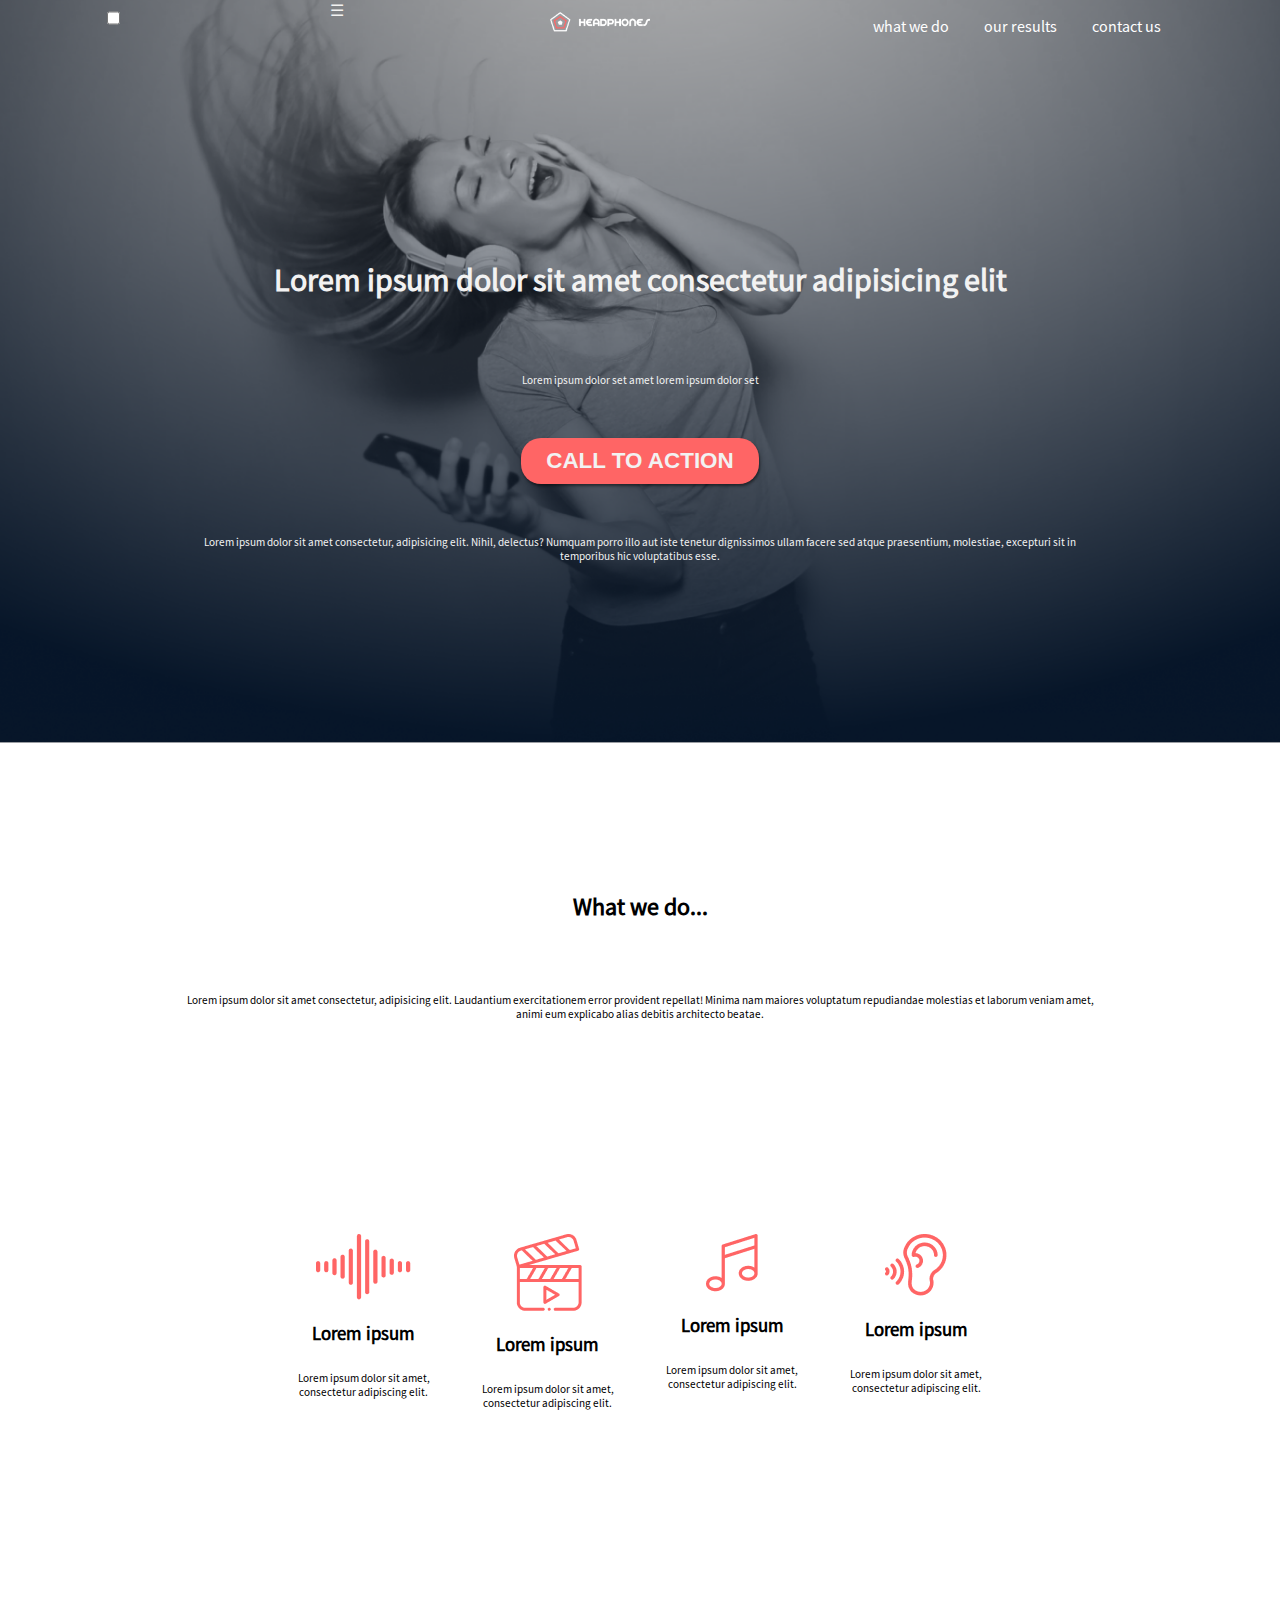
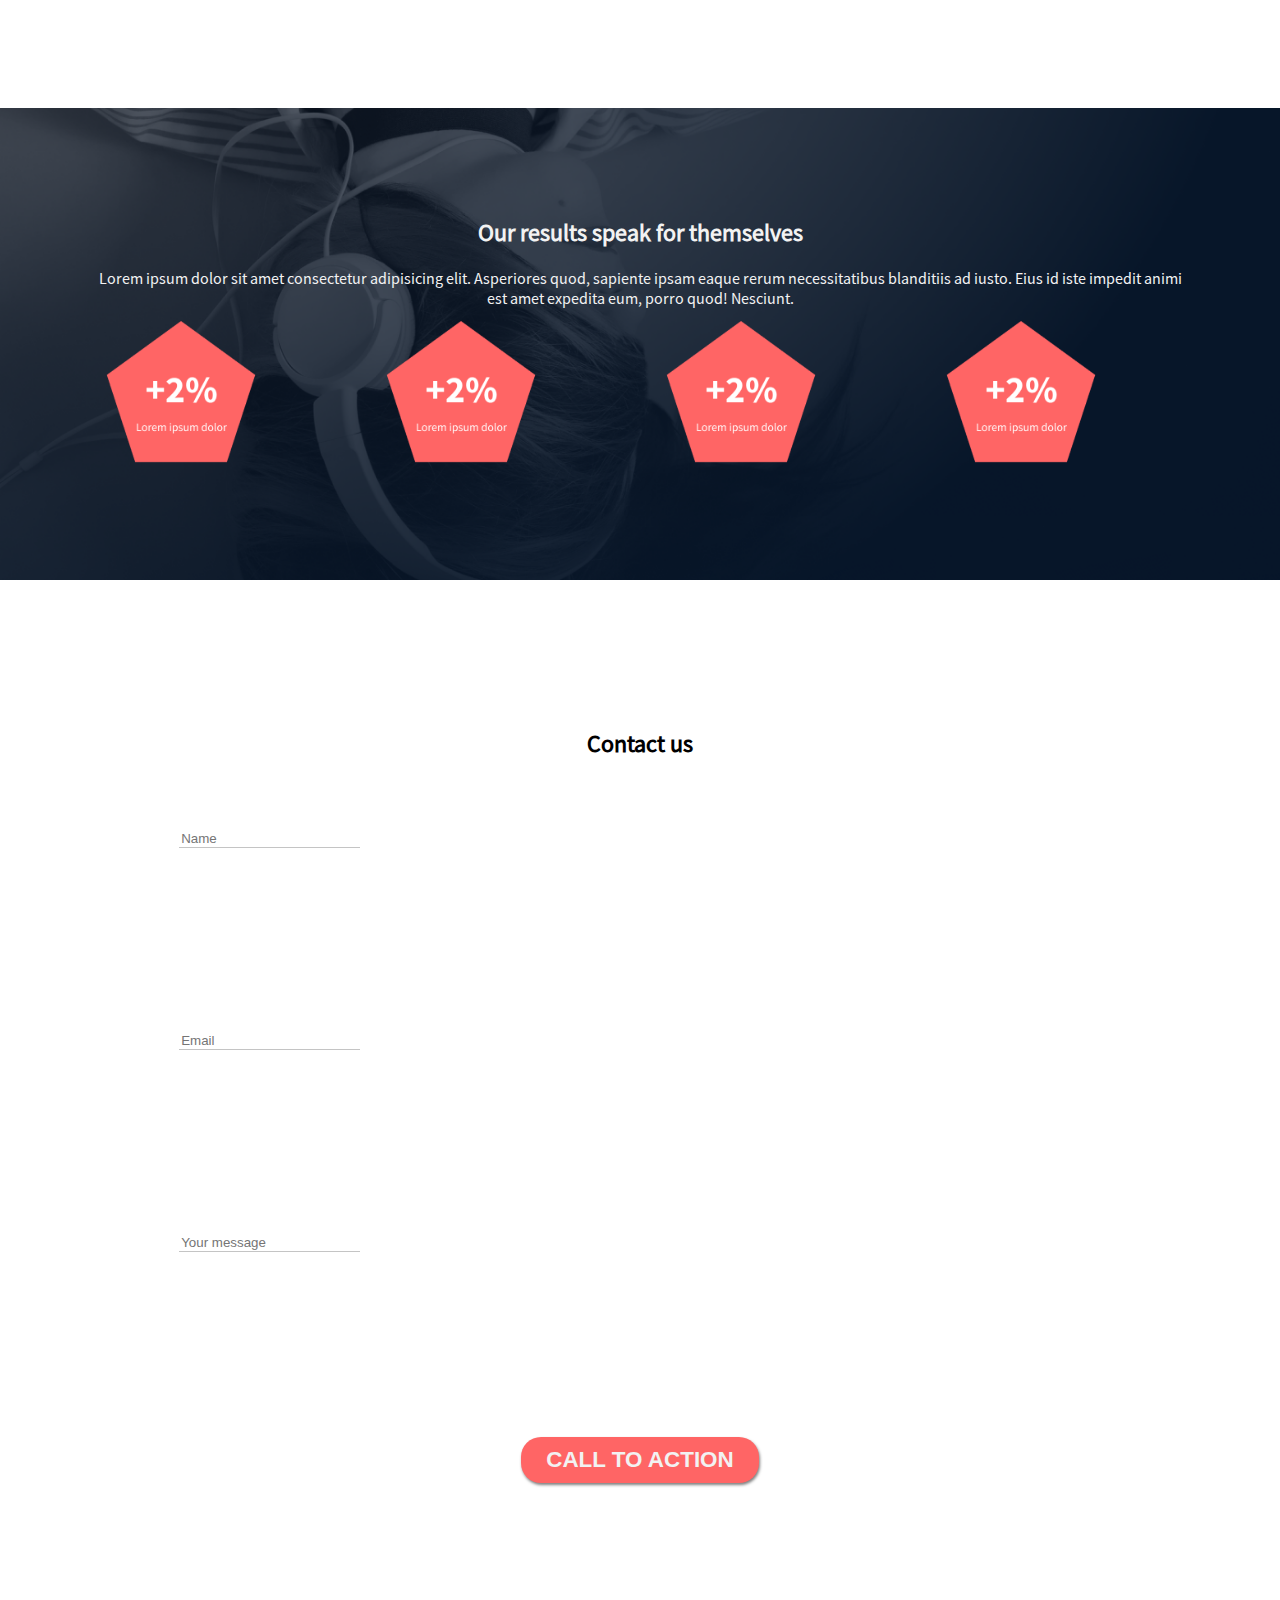
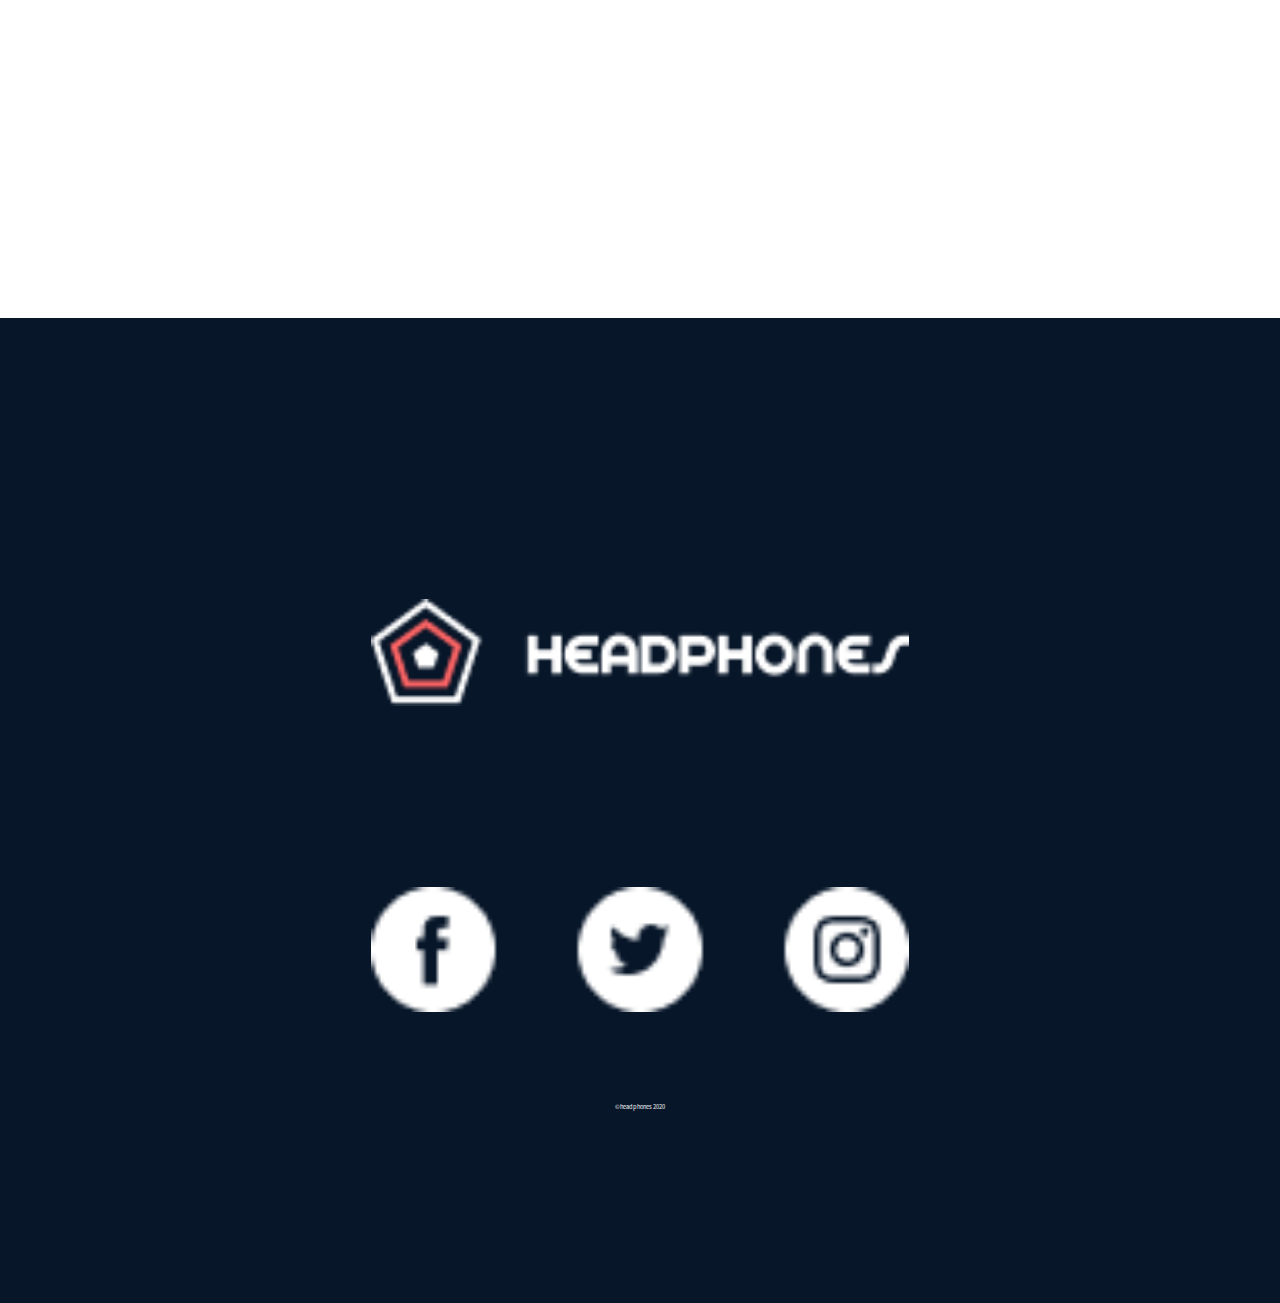
<file: index.html>
<!DOCTYPE html>
<html lang="en">
<head>
    <meta charset="UTF-8">
    <meta name="viewport" content="width=device-width, initial-scale=1.0">
    <title>HEADPHONES</title>
    <link rel="stylesheet" href="styles/styles.css">
</head>
<body>
    <div class="hero">
        <header>
            <input type="checkbox" id="menu-toggle">
            <label for="menu-toggle" class="menu-icon">&#9776;</label>
            <div class="logo">
                <a href="">
                    <img src="assets/images/logo.png" alt="company logo">
                </a>
            </div>
            <nav class="navlinks">
                <ul>
                    <li><a href="#">what we do</a></li>
                    <li><a href="#">our results</a></li>
                    <li><a href="#">contact us</a></li>
                </ul>
            </nav>
        </header>
            <section id="banner">
                <div class="banner-content">
                    <h1>Lorem ipsum dolor sit amet consectetur adipisicing elit</h1>
                    <p>Lorem ipsum dolor set amet lorem ipsum dolor set</p>
                    <button>CALL TO ACTION</button>
                    <p>Lorem ipsum dolor sit amet consectetur, adipisicing elit. Nihil, delectus? Numquam porro illo aut iste tenetur dignissimos ullam facere sed atque praesentium, molestiae, excepturi sit in temporibus hic voluptatibus esse.</p>
                </div>
            </section>
    </div>
    
        <section id="services">
            <h2>What we do...</h2>
            <p>Lorem ipsum dolor sit amet consectetur, adipisicing elit. Laudantium exercitationem error provident repellat! Minima nam maiores voluptatum repudiandae molestias et laborum veniam amet, animi eum explicabo alias debitis architecto beatae.</p>
            <div class="service-item-container">
                <div class="service-item">
                    <img src="assets/images/sound-frecuency.png" alt="Partial sound wave">
                    <h3>Lorem ipsum</h3>
                    <p>Lorem ipsum dolor sit amet, consectetur adipiscing elit.</p>
                </div>
                <div class="service-item">
                    <img src="assets/images/video.png" alt="Video">
                    <h3>Lorem ipsum</h3>
                    <p>Lorem ipsum dolor sit amet, consectetur adipiscing elit.</p>
                </div>
                <div class="service-item">
                    <img src="assets/images/music.png" alt="Music">
                    <h3>Lorem ipsum</h3>
                    <p>Lorem ipsum dolor sit amet, consectetur adipiscing elit.</p>
                </div>
                <div class="service-item">
                    <img src="assets/images/hearing.png" alt="Hearing aid">
                    <h3>Lorem ipsum</h3>
                    <p>Lorem ipsum dolor sit amet, consectetur adipiscing elit.</p>
                </div>
            </div>
        </section>
        <section id="results">
            <h2>Our results speak for themselves</h2>
            <p>Lorem ipsum dolor sit amet consectetur adipisicing elit. Asperiores quod, sapiente ipsam eaque rerum necessitatibus blanditiis ad iusto. Eius id iste impedit animi est amet expedita eum, porro quod! Nesciunt.</p>
            <div class="numbers">
                <img src="assets/images/dot_1.png" alt="">
                <img src="assets/images/dot_1.png" alt="">
                <img src="assets/images/dot_1.png" alt="">
                <img src="assets/images/dot_1.png" alt="">
            </div>
        </section>
        <section id="contact">
            <h2>Contact us</h2>
            <form>
                <input type="text" placeholder="Name">
                <input type="text" placeholder="Email">
                <input type="text" placeholder="Your message">
                <button class="cta">CALL TO ACTION</button>
            </form>
        </section>
    <footer>
        <div>
            <div class="row">
                <div class="footer-logo">
                    <img src="assets/images/logo.png" alt="">
                </div>
                <div class="socials">
                    <a href="#">
                        <img src="assets/images/social_icons.png" alt="">
                    </a>

                </div>
            </div>           
        </div>
        <p>&copy;headphones 2020</p>
    </footer>
</body>
</html>
</file>
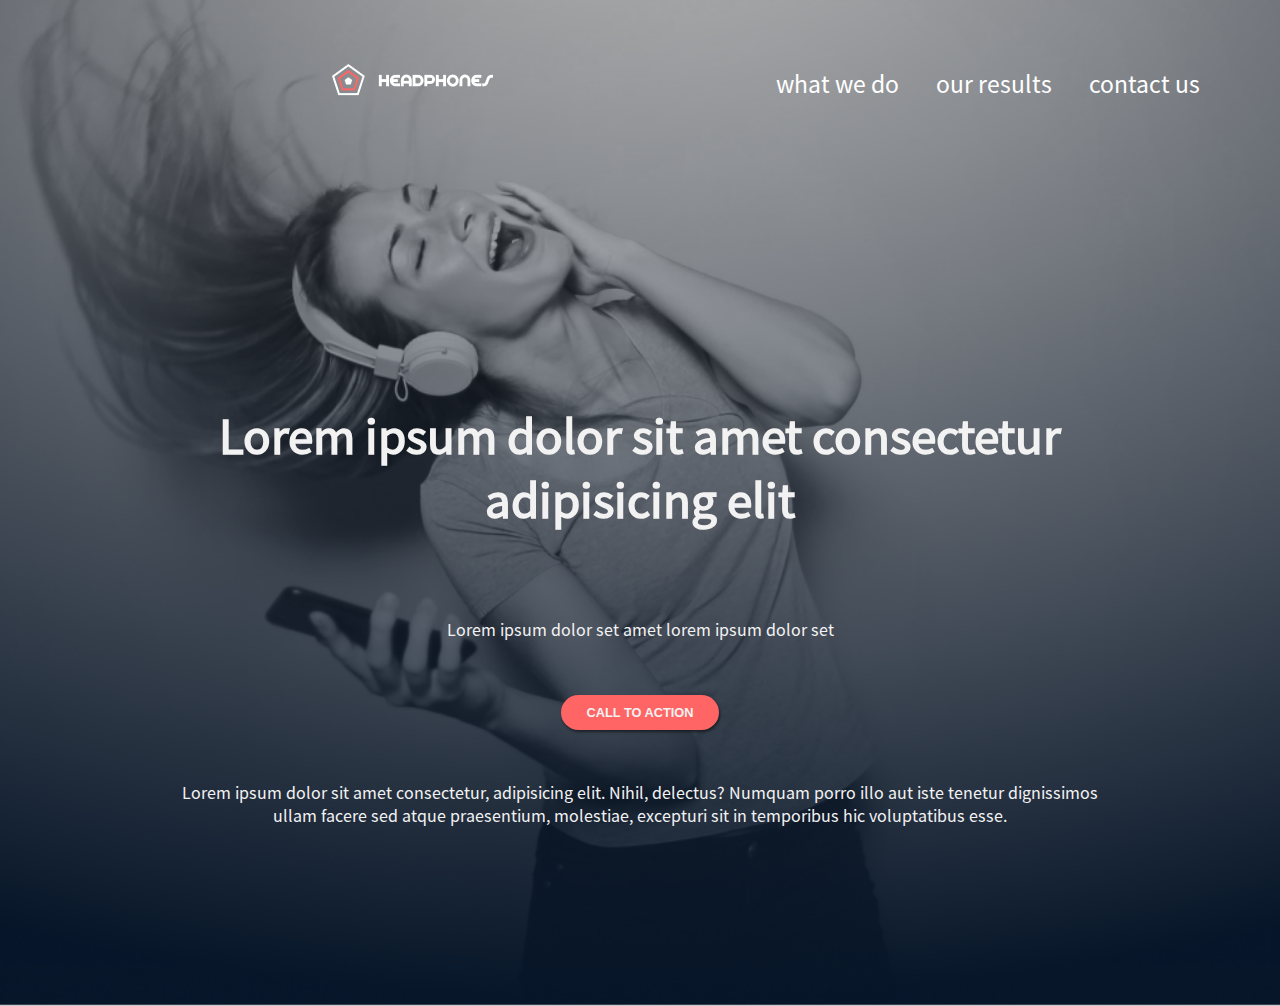
<file: 0-index.html>
<!DOCTYPE html>
<html lang="en">
<head>
    <meta charset="UTF-8">
    <meta name="viewport" content="width=device-width, initial-scale=1.0">
    <title>HEADPHONES</title>
    <link rel="stylesheet" href="0-styles.css">
</head>
<body>
    <div class="hero">
        <header>
            <input type="checkbox" id="menu-toggle">
            <label for="menu-toggle" class="menu-icon">&#9776;</label>
            <div class="logo">
                <a href="">
                    <img src="assets/images/logo.png" alt="company logo">
                </a>
            </div>
            <nav class="navlinks">
                <ul>
                    <li><a href="#">what we do</a></li>
                    <li><a href="#">our results</a></li>
                    <li><a href="#">contact us</a></li>
                </ul>
            </nav>
        </header>
            <section id="banner">
                <div class="banner-content">
                    <h1>Lorem ipsum dolor sit amet consectetur adipisicing elit</h1>
                    <p>Lorem ipsum dolor set amet lorem ipsum dolor set</p>
                    <button>CALL TO ACTION</button>
                    <p>Lorem ipsum dolor sit amet consectetur, adipisicing elit. Nihil, delectus? Numquam porro illo aut iste tenetur dignissimos ullam facere sed atque praesentium, molestiae, excepturi sit in temporibus hic voluptatibus esse.</p>
                </div>
            </section>
    </div>
    
</body>
</html>
</file>
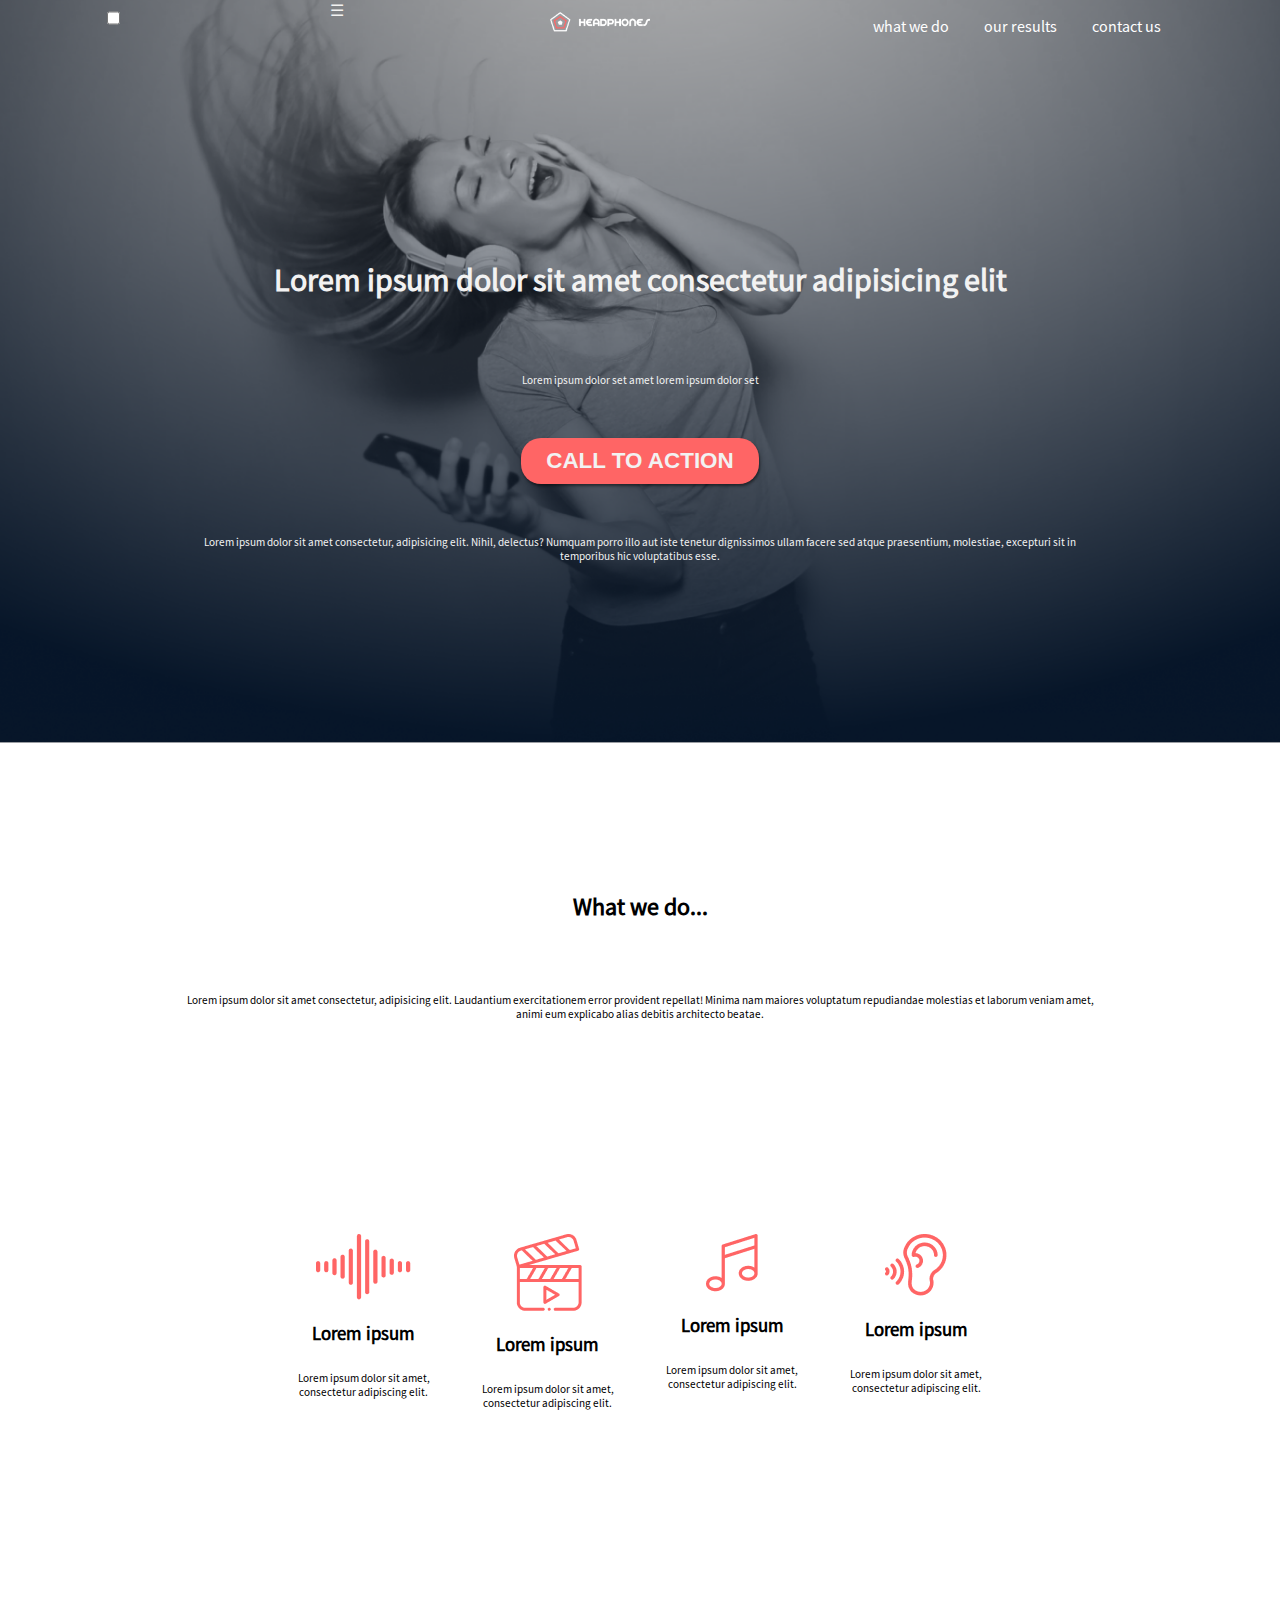
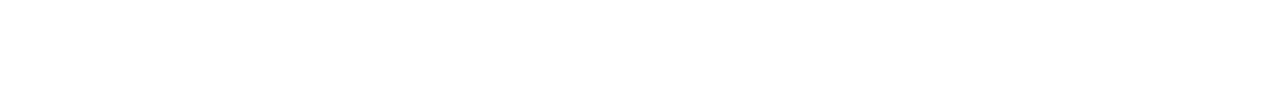
<file: 1-index.html>
<!DOCTYPE html>
<html lang="en">
<head>
    <meta charset="UTF-8">
    <meta name="viewport" content="width=device-width, initial-scale=1.0">
    <title>HEADPHONES</title>
    <link rel="stylesheet" href="styles/styles.css">
</head>
<body>
    <div class="hero">
        <header>
            <input type="checkbox" id="menu-toggle">
            <label for="menu-toggle" class="menu-icon">&#9776;</label>
            <div class="logo">
                <a href="">
                    <img src="assets/images/logo.png" alt="company logo">
                </a>
            </div>
            <nav class="navlinks">
                <ul>
                    <li><a href="#">what we do</a></li>
                    <li><a href="#">our results</a></li>
                    <li><a href="#">contact us</a></li>
                </ul>
            </nav>
        </header>
            <section id="banner">
                <div class="banner-content">
                    <h1>Lorem ipsum dolor sit amet consectetur adipisicing elit</h1>
                    <p>Lorem ipsum dolor set amet lorem ipsum dolor set</p>
                    <button>CALL TO ACTION</button>
                    <p>Lorem ipsum dolor sit amet consectetur, adipisicing elit. Nihil, delectus? Numquam porro illo aut iste tenetur dignissimos ullam facere sed atque praesentium, molestiae, excepturi sit in temporibus hic voluptatibus esse.</p>
                </div>
            </section>
    </div>
    
        <section id="services">
            <h2>What we do...</h2>
            <p>Lorem ipsum dolor sit amet consectetur, adipisicing elit. Laudantium exercitationem error provident repellat! Minima nam maiores voluptatum repudiandae molestias et laborum veniam amet, animi eum explicabo alias debitis architecto beatae.</p>
            <div class="service-item-container">
                <div class="service-item">
                    <img src="assets/images/sound-frecuency.png" alt="Partial sound wave">
                    <h3>Lorem ipsum</h3>
                    <p>Lorem ipsum dolor sit amet, consectetur adipiscing elit.</p>
                </div>
                <div class="service-item">
                    <img src="assets/images/video.png" alt="Video">
                    <h3>Lorem ipsum</h3>
                    <p>Lorem ipsum dolor sit amet, consectetur adipiscing elit.</p>
                </div>
                <div class="service-item">
                    <img src="assets/images/music.png" alt="Music">
                    <h3>Lorem ipsum</h3>
                    <p>Lorem ipsum dolor sit amet, consectetur adipiscing elit.</p>
                </div>
                <div class="service-item">
                    <img src="assets/images/hearing.png" alt="Hearing aid">
                    <h3>Lorem ipsum</h3>
                    <p>Lorem ipsum dolor sit amet, consectetur adipiscing elit.</p>
                </div>
            </div>
        </section>
</body>
</html>
</file>
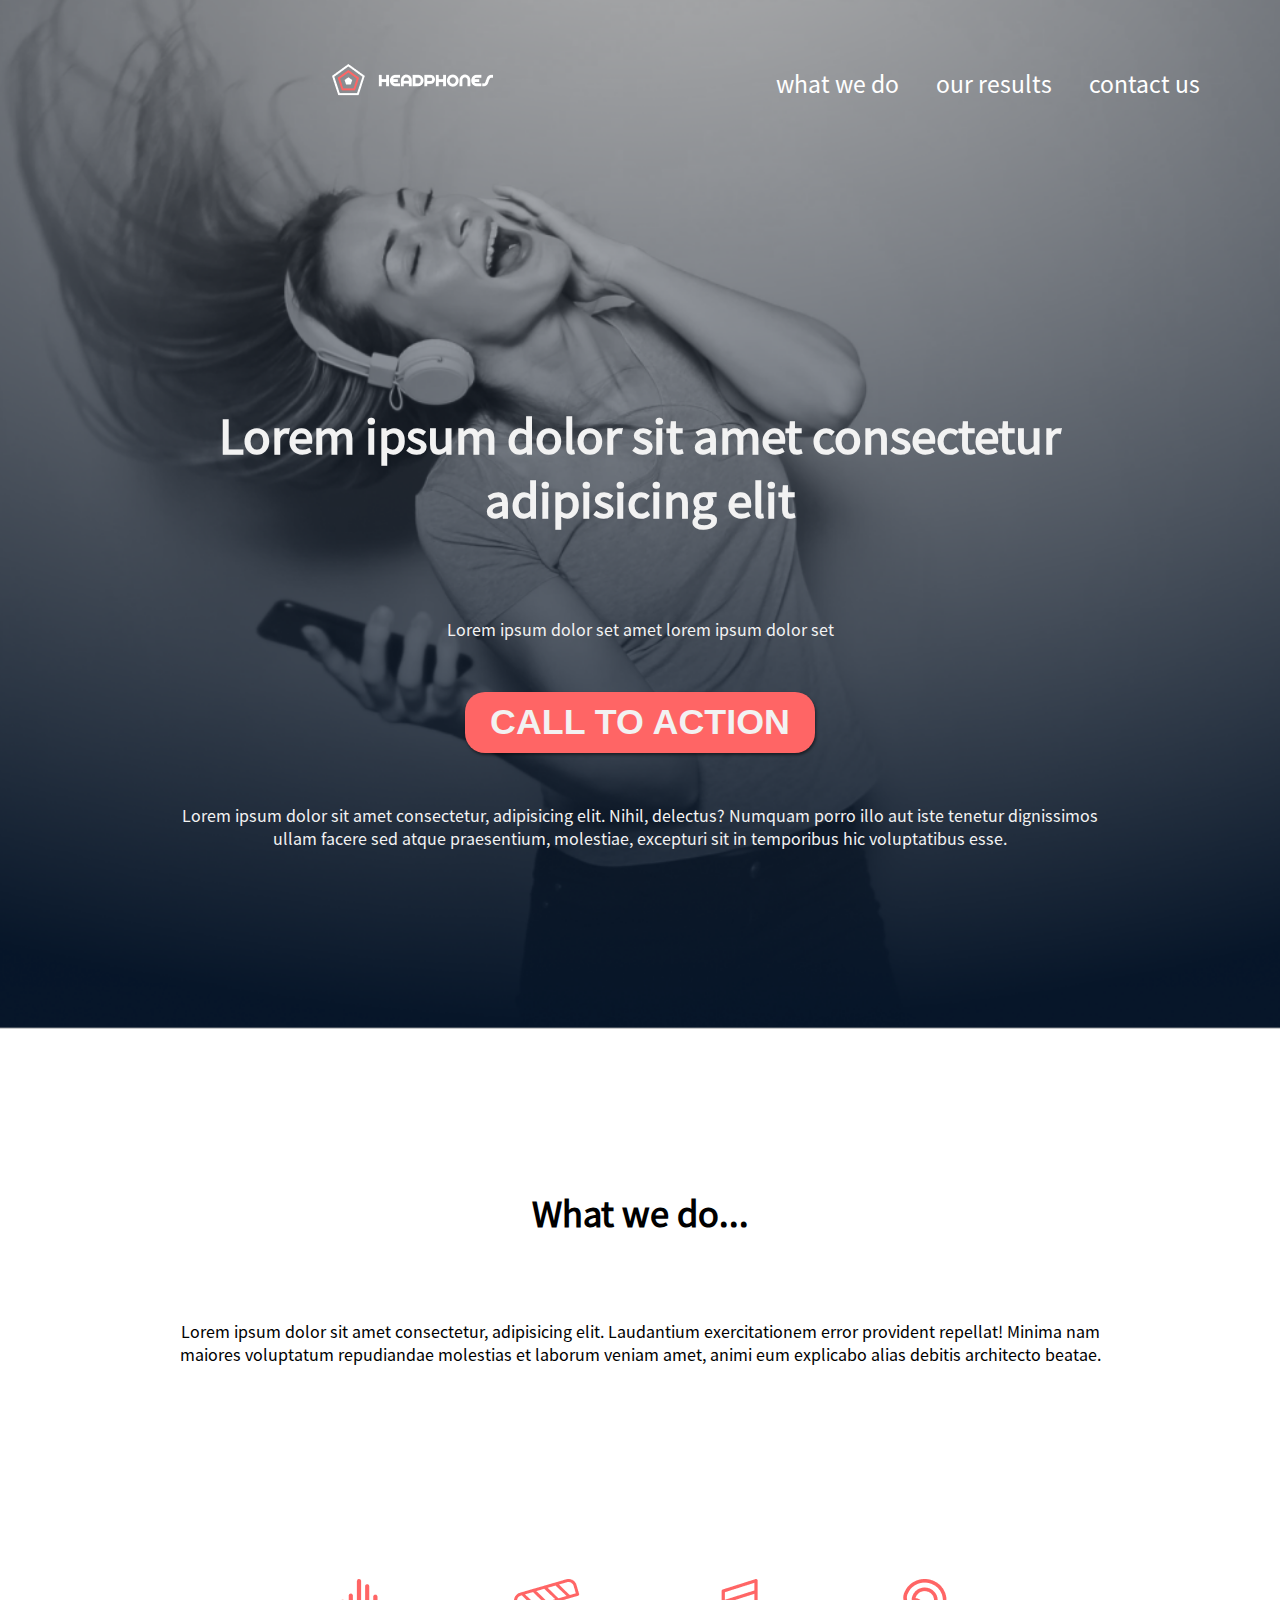
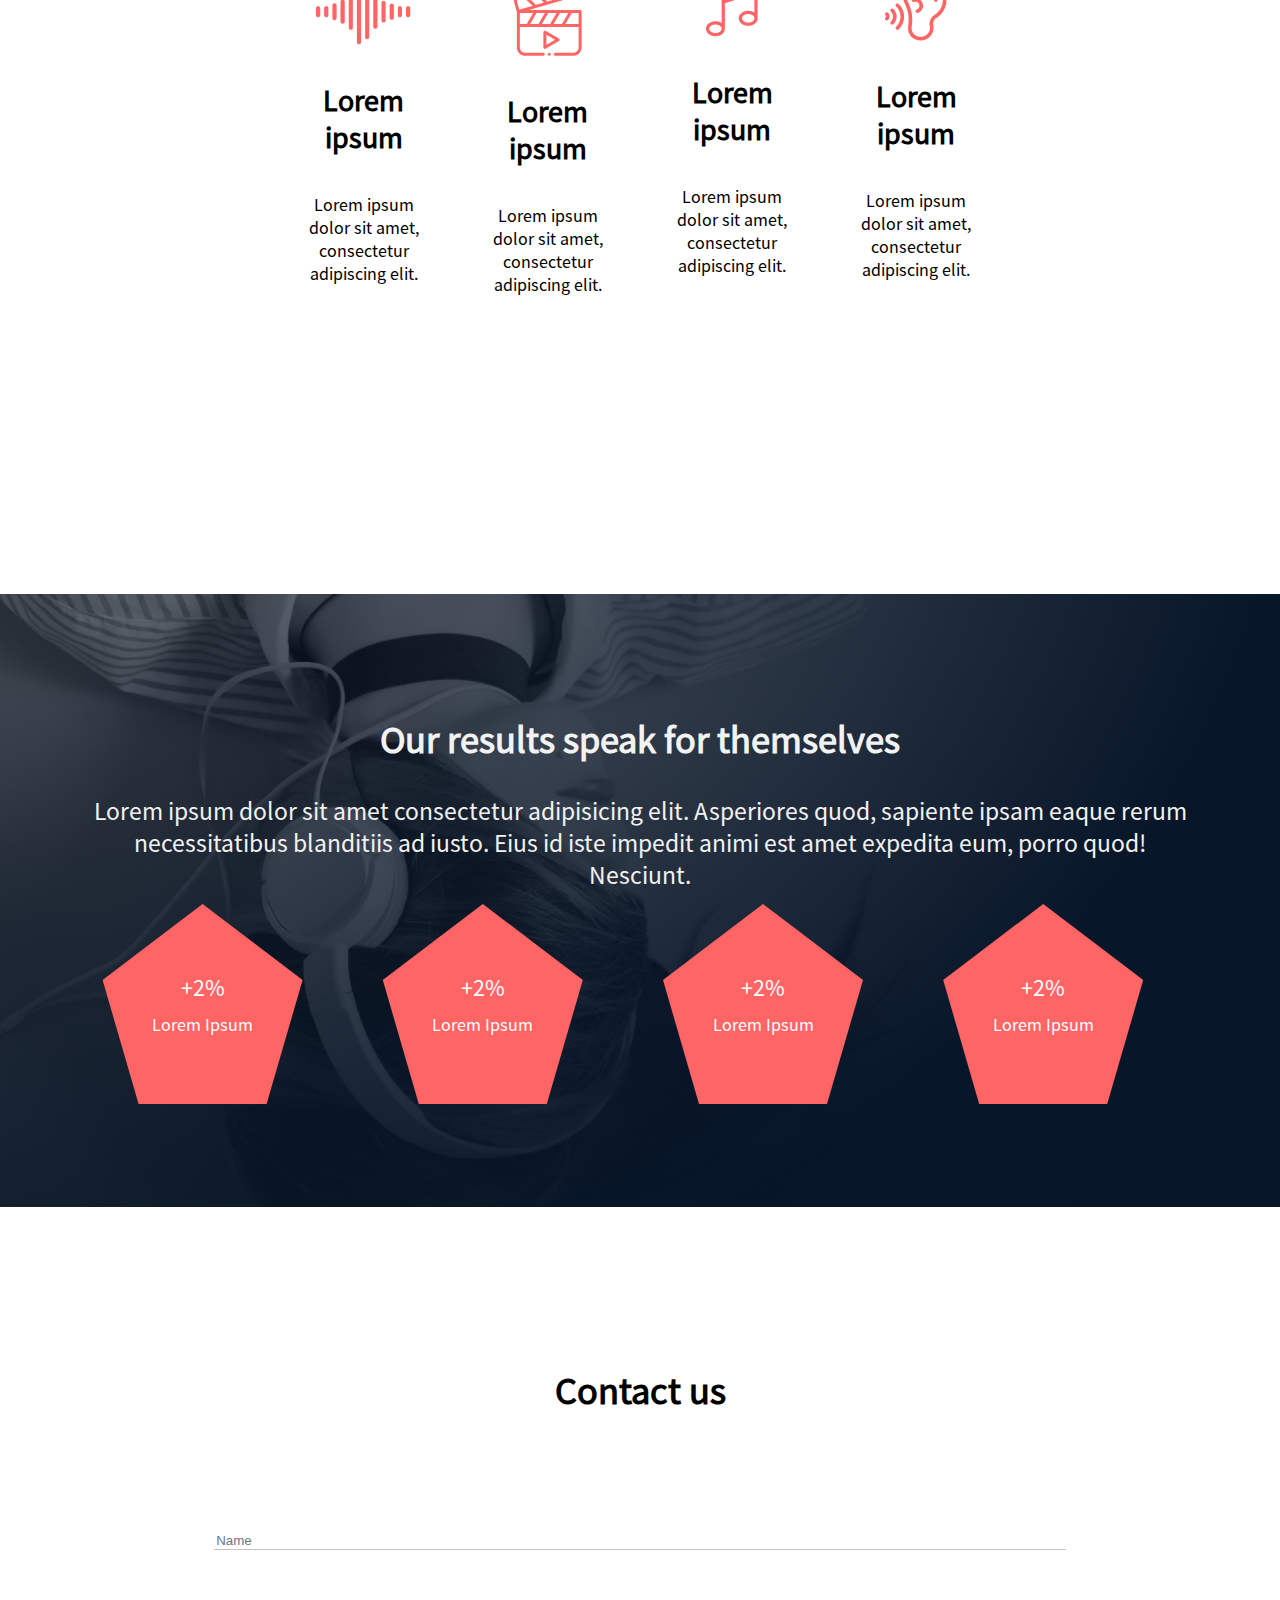
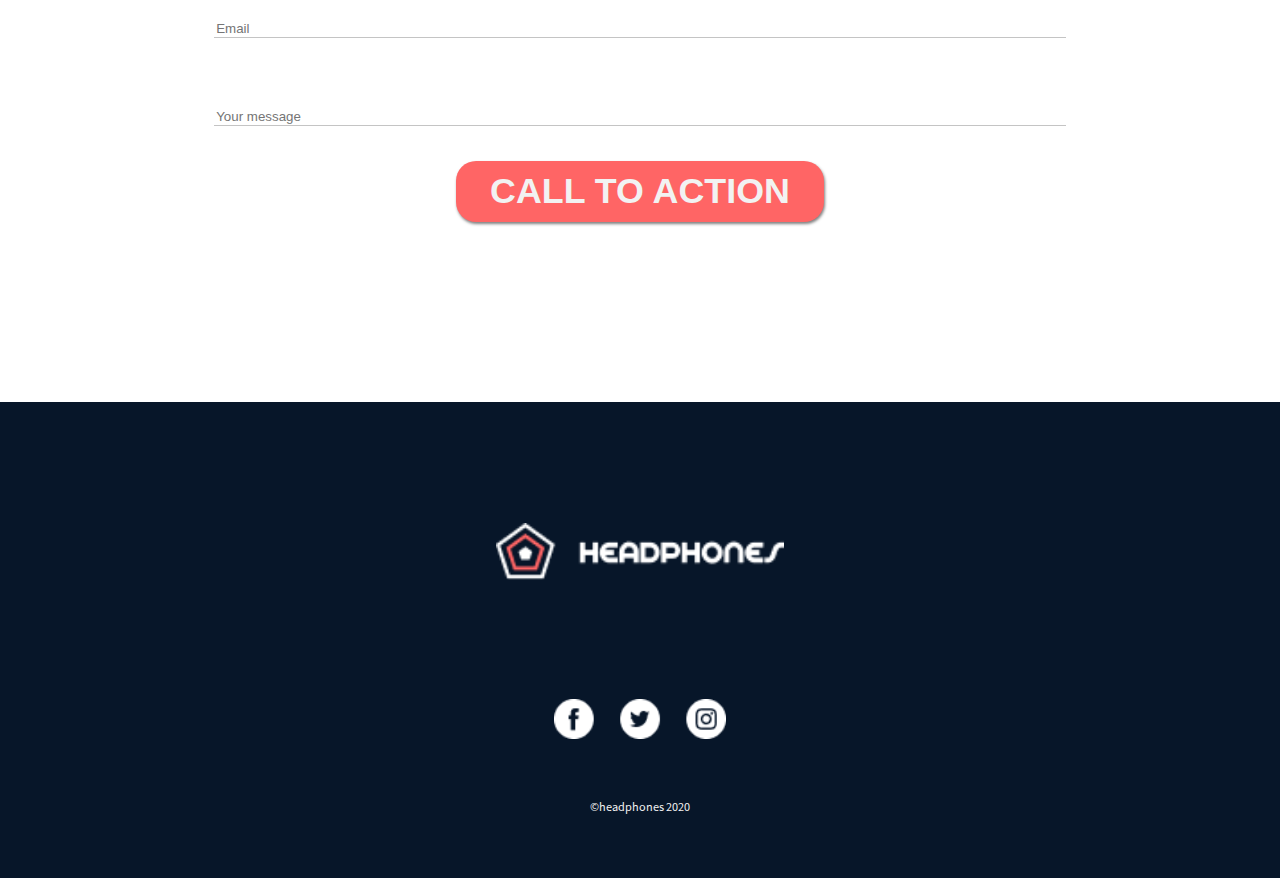
<file: 100-index.html>
<!DOCTYPE html>
<html lang="en">
<head>
    <meta charset="UTF-8">
    <meta name="viewport" content="width=device-width, initial-scale=1.0">
    <title>HEADPHONES</title>
    <link rel="stylesheet" href="100-styles.css">
</head>
<body>
    <div class="hero">
        <header>
            <input type="checkbox" id="menu-toggle">
            <label for="menu-toggle" class="menu-icon">&#9776;</label>
            <div class="logo">
                <a href="">
                    <img src="assets/images/logo.png" alt="company logo">
                </a>
            </div>
            <nav class="navlinks">
                <ul>
                    <li><a href="#">what we do</a></li>
                    <li><a href="#">our results</a></li>
                    <li><a href="#">contact us</a></li>
                </ul>
            </nav>
        </header>
            <section id="banner">
                <div class="banner-content">
                    <h1>Lorem ipsum dolor sit amet consectetur adipisicing elit</h1>
                    <p>Lorem ipsum dolor set amet lorem ipsum dolor set</p>
                    <button>CALL TO ACTION</button>
                    <p>Lorem ipsum dolor sit amet consectetur, adipisicing elit. Nihil, delectus? Numquam porro illo aut iste tenetur dignissimos ullam facere sed atque praesentium, molestiae, excepturi sit in temporibus hic voluptatibus esse.</p>
                </div>
            </section>
    </div>
    
        <section id="services">
            <h2>What we do...</h2>
            <p>Lorem ipsum dolor sit amet consectetur, adipisicing elit. Laudantium exercitationem error provident repellat! Minima nam maiores voluptatum repudiandae molestias et laborum veniam amet, animi eum explicabo alias debitis architecto beatae.</p>
            <div class="service-item-container">
                <div class="service-item">
                    <img src="assets/images/sound-frecuency.png" alt="Partial sound wave">
                    <h3>Lorem ipsum</h3>
                    <p>Lorem ipsum dolor sit amet, consectetur adipiscing elit.</p>
                </div>
                <div class="service-item">
                    <img src="assets/images/video.png" alt="Video">
                    <h3>Lorem ipsum</h3>
                    <p>Lorem ipsum dolor sit amet, consectetur adipiscing elit.</p>
                </div>
                <div class="service-item">
                    <img src="assets/images/music.png" alt="Music">
                    <h3>Lorem ipsum</h3>
                    <p>Lorem ipsum dolor sit amet, consectetur adipiscing elit.</p>
                </div>
                <div class="service-item">
                    <img src="assets/images/hearing.png" alt="Hearing aid">
                    <h3>Lorem ipsum</h3>
                    <p>Lorem ipsum dolor sit amet, consectetur adipiscing elit.</p>
                </div>
            </div>
        </section>
        <section id="results">
            <h2>Our results speak for themselves</h2>
            <p>Lorem ipsum dolor sit amet consectetur adipisicing elit. Asperiores quod, sapiente ipsam eaque rerum necessitatibus blanditiis ad iusto. Eius id iste impedit animi est amet expedita eum, porro quod! Nesciunt.</p>
            <div class="numbers">
                <div class="pentagon">
                    <span class="text">+2%</span>
                    <span class="lorem">Lorem Ipsum</span>
                </div>
                <div class="pentagon">
                    <span class="text">+2%</span>
                    <span class="lorem">Lorem Ipsum</span>
                </div>
                <div class="pentagon">
                    <span class="text">+2%</span>
                    <span class="lorem">Lorem Ipsum</span>
                </div>
                <div class="pentagon">
                    <span class="text">+2%</span>
                    <span class="lorem">Lorem Ipsum</span>
                </div>
            </div>
        </section>
        <section id="contact">
            <h2>Contact us</h2>
            <form>
                <input type="text" placeholder="Name">
                <input type="text" placeholder="Email">
                <input type="text" placeholder="Your message">
                <button class="cta">CALL TO ACTION</button>
            </form>
        </section>
    <footer>
        <div>
            <div class="row">
                <div class="footer-logo">
                    <img src="assets/images/logo.png" alt="">
                </div>
                <div class="socials">
                    <a href="#">
                        <img src="assets/images/social_icons.png" alt="">
                    </a>

                </div>
            </div>           
        </div>
        <p>&copy;headphones 2020</p>
    </footer>
</body>
</html>
</file>
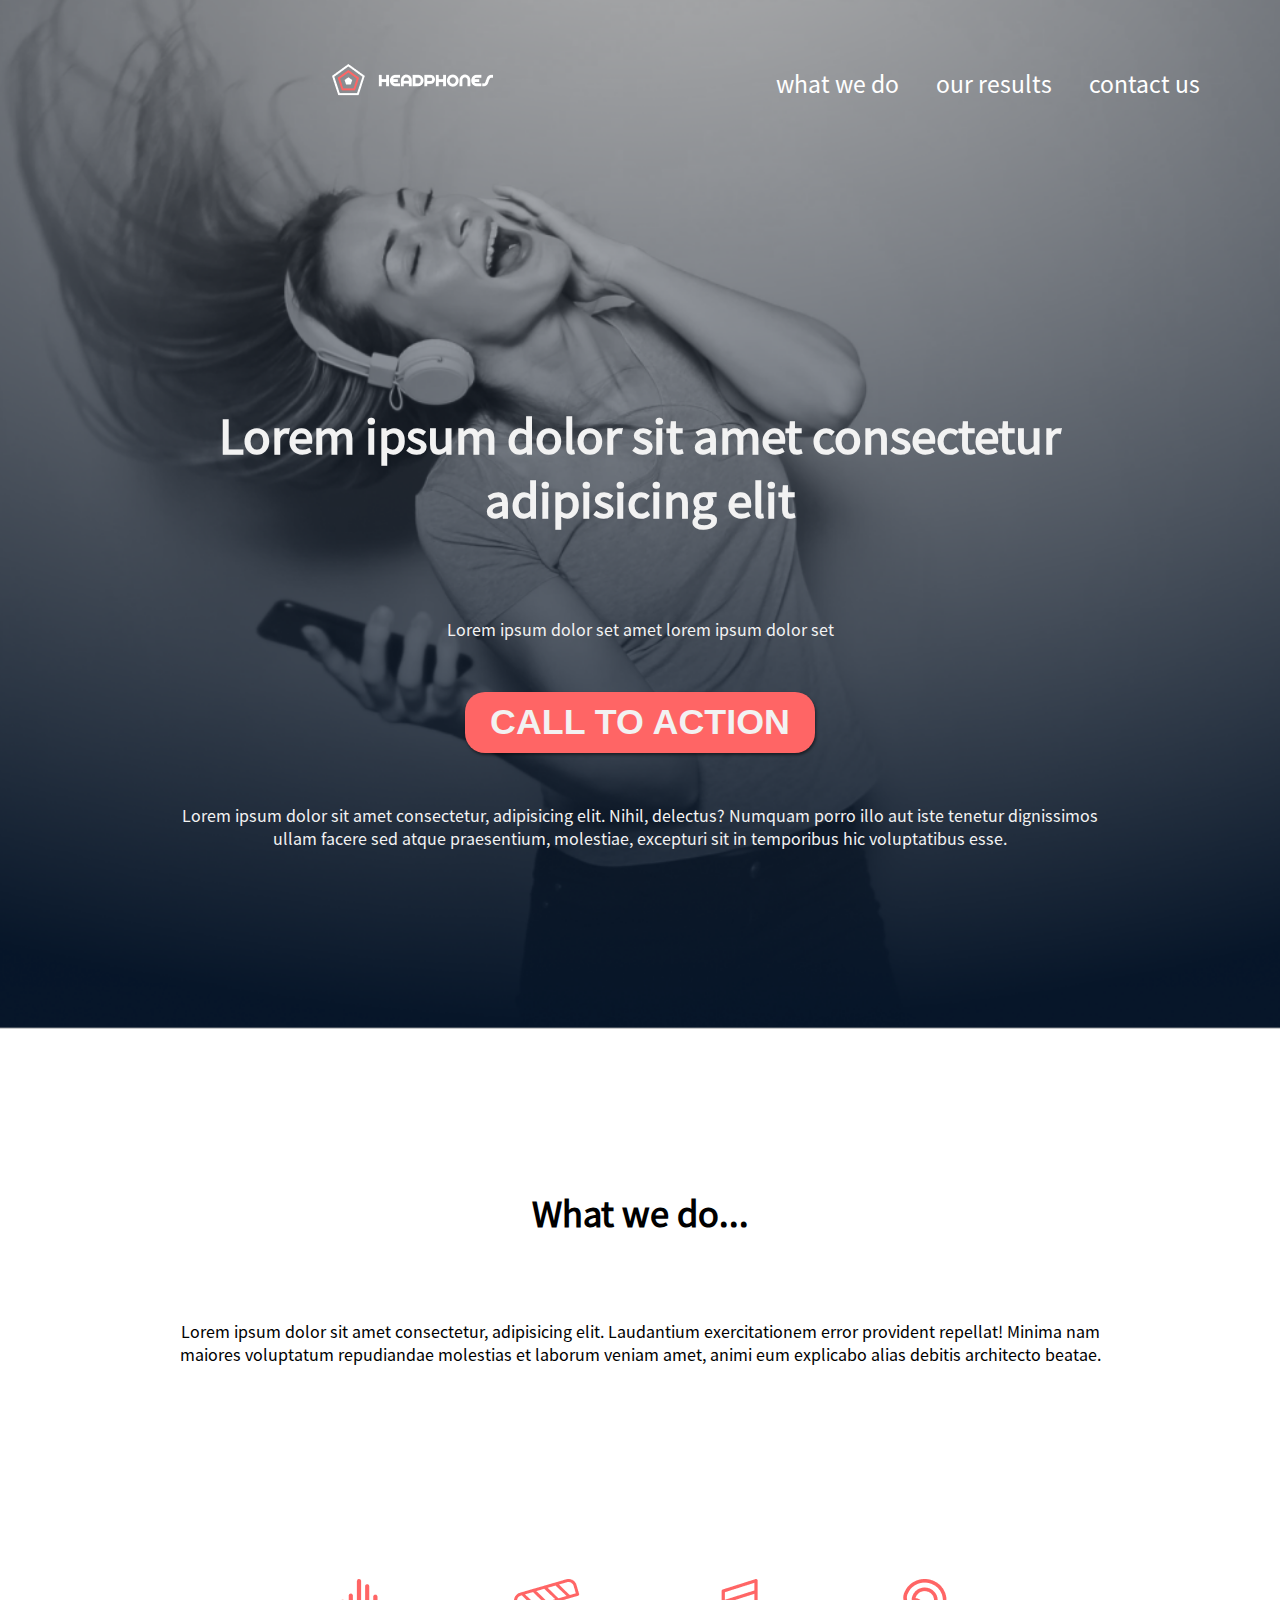
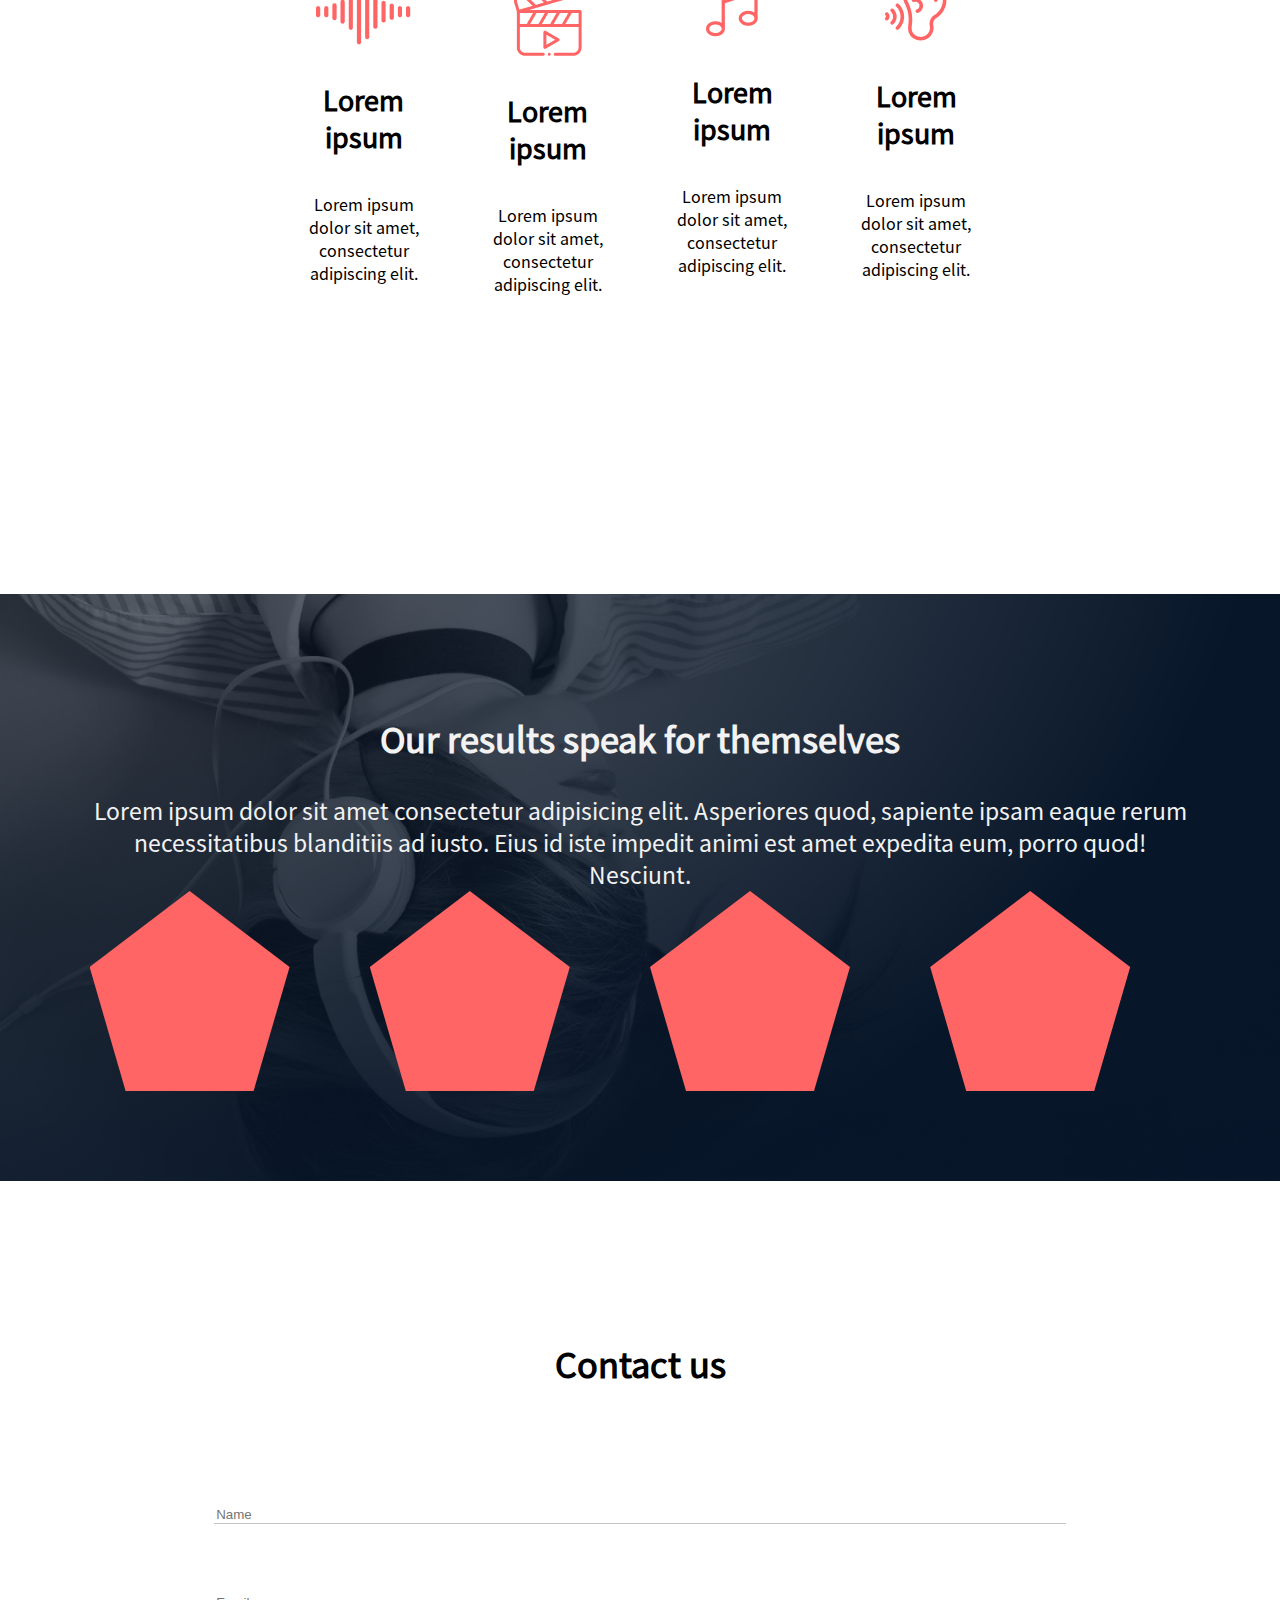
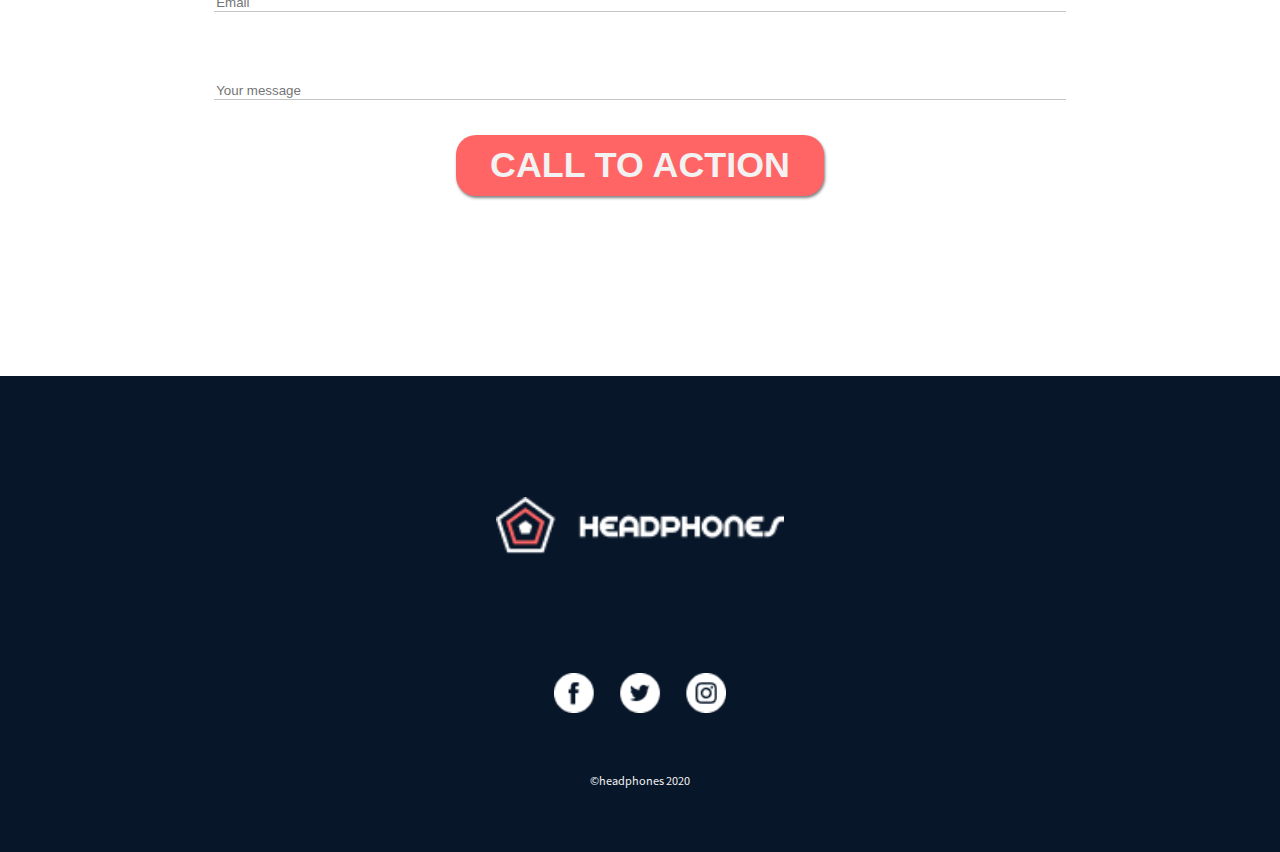
<file: 101-index.html>
<!DOCTYPE html>
<html lang="en">
<head>
    <meta charset="UTF-8">
    <meta name="viewport" content="width=device-width, initial-scale=1.0">
    <title>HEADPHONES</title>
    <link rel="stylesheet" href="101-styles.css">
</head>
<body>
    <div class="hero">
        <header>
            <input type="checkbox" id="menu-toggle">
            <label for="menu-toggle" class="menu-icon">&#9776;</label>
            <div class="logo">
                <a href="">
                    <img src="assets/images/logo.png" alt="company logo">
                </a>
            </div>
            <nav class="navlinks">
                <ul>
                    <li><a href="#">what we do</a></li>
                    <li><a href="#">our results</a></li>
                    <li><a href="#">contact us</a></li>
                </ul>
            </nav>
        </header>
            <section id="banner">
                <div class="banner-content">
                    <h1>Lorem ipsum dolor sit amet consectetur adipisicing elit</h1>
                    <p>Lorem ipsum dolor set amet lorem ipsum dolor set</p>
                    <button>CALL TO ACTION</button>
                    <p>Lorem ipsum dolor sit amet consectetur, adipisicing elit. Nihil, delectus? Numquam porro illo aut iste tenetur dignissimos ullam facere sed atque praesentium, molestiae, excepturi sit in temporibus hic voluptatibus esse.</p>
                </div>
            </section>
    </div>
    
        <section id="services">
            <h2>What we do...</h2>
            <p>Lorem ipsum dolor sit amet consectetur, adipisicing elit. Laudantium exercitationem error provident repellat! Minima nam maiores voluptatum repudiandae molestias et laborum veniam amet, animi eum explicabo alias debitis architecto beatae.</p>
            <div class="service-item-container">
                <div class="service-item">
                    <img src="assets/images/sound-frecuency.png" alt="Partial sound wave">
                    <h3>Lorem ipsum</h3>
                    <p>Lorem ipsum dolor sit amet, consectetur adipiscing elit.</p>
                </div>
                <div class="service-item">
                    <img src="assets/images/video.png" alt="Video">
                    <h3>Lorem ipsum</h3>
                    <p>Lorem ipsum dolor sit amet, consectetur adipiscing elit.</p>
                </div>
                <div class="service-item">
                    <img src="assets/images/music.png" alt="Music">
                    <h3>Lorem ipsum</h3>
                    <p>Lorem ipsum dolor sit amet, consectetur adipiscing elit.</p>
                </div>
                <div class="service-item">
                    <img src="assets/images/hearing.png" alt="Hearing aid">
                    <h3>Lorem ipsum</h3>
                    <p>Lorem ipsum dolor sit amet, consectetur adipiscing elit.</p>
                </div>
            </div>
        </section>
        <section id="results">
            <h2>Our results speak for themselves</h2>
            <p>Lorem ipsum dolor sit amet consectetur adipisicing elit. Asperiores quod, sapiente ipsam eaque rerum necessitatibus blanditiis ad iusto. Eius id iste impedit animi est amet expedita eum, porro quod! Nesciunt.</p>
            <div class="numbers">
                <div class="pentagon">
                    <span class="text">+2%</span>
                    <span class="lorem">Lorem Ipsum</span>
                </div>
                <div class="pentagon">
                    <span class="text">+2%</span>
                    <span class="lorem">Lorem Ipsum</span>
                </div>
                <div class="pentagon">
                    <span class="text">+2%</span>
                    <span class="lorem">Lorem Ipsum</span>
                </div>
                <div class="pentagon">
                    <span class="text">+2%</span>
                    <span class="lorem">Lorem Ipsum</span>
                </div>
            </div>
        </section>
        <section id="contact">
            <h2>Contact us</h2>
            <form>
                <input type="text" placeholder="Name">
                <input type="text" placeholder="Email">
                <input type="text" placeholder="Your message">
                <button class="cta">CALL TO ACTION</button>
            </form>
        </section>
    <footer>
        <div>
            <div class="row">
                <div class="footer-logo">
                    <img src="assets/images/logo.png" alt="">
                </div>
                <div class="socials">
                    <a href="#">
                        <img src="assets/images/social_icons.png" alt="">
                    </a>

                </div>
            </div>           
        </div>
        <p>&copy;headphones 2020</p>
    </footer>
</body>
</html>
</file>
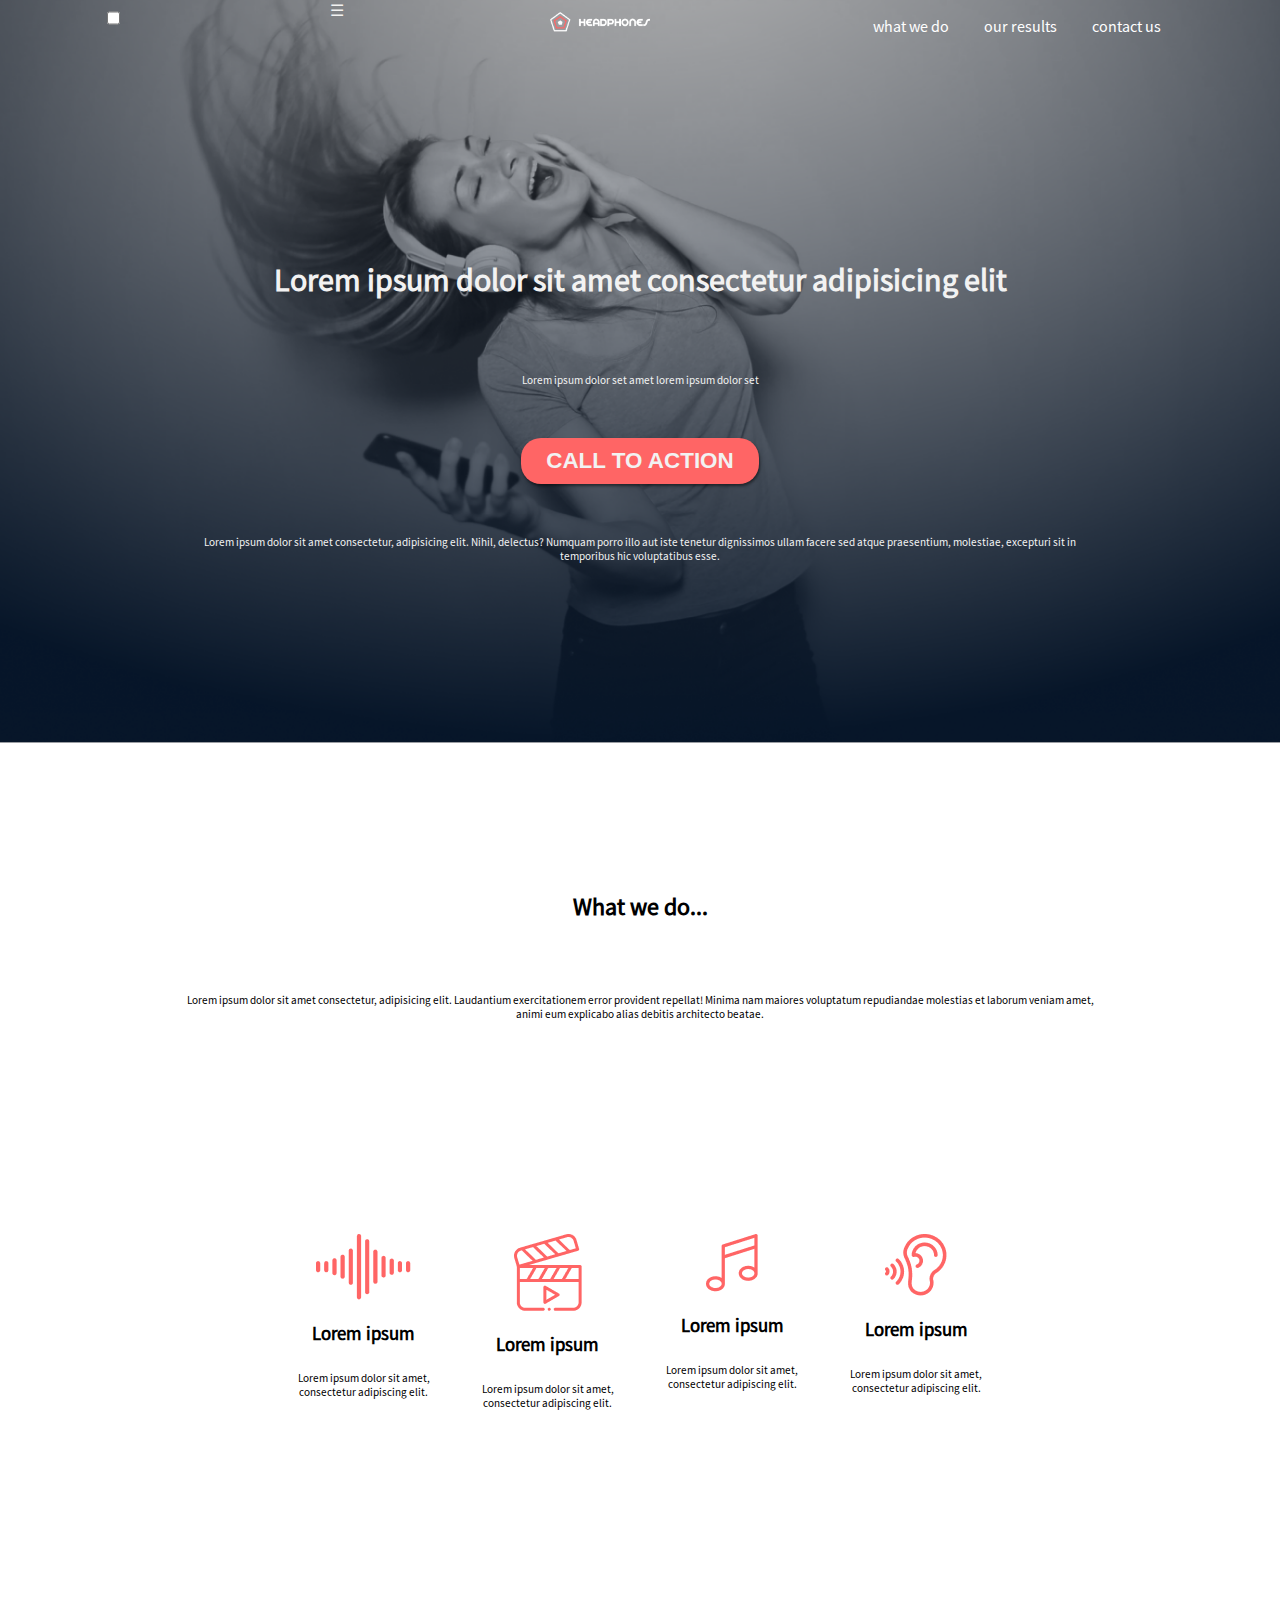
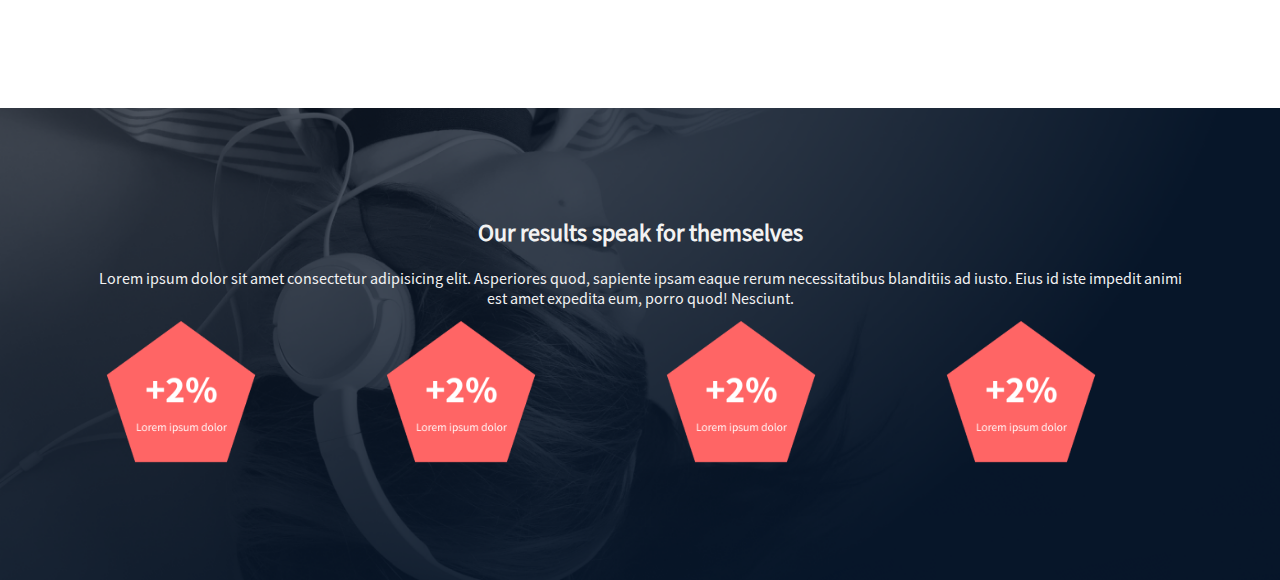
<file: 2-index.html>
<!DOCTYPE html>
<html lang="en">
<head>
    <meta charset="UTF-8">
    <meta name="viewport" content="width=device-width, initial-scale=1.0">
    <title>HEADPHONES</title>
    <link rel="stylesheet" href="2-styles.css">
</head>
<body>
    <div class="hero">
        <header>
            <input type="checkbox" id="menu-toggle">
            <label for="menu-toggle" class="menu-icon">&#9776;</label>
            <div class="logo">
                <a href="">
                    <img src="assets/images/logo.png" alt="company logo">
                </a>
            </div>
            <nav class="navlinks">
                <ul>
                    <li><a href="#">what we do</a></li>
                    <li><a href="#">our results</a></li>
                    <li><a href="#">contact us</a></li>
                </ul>
            </nav>
        </header>
            <section id="banner">
                <div class="banner-content">
                    <h1>Lorem ipsum dolor sit amet consectetur adipisicing elit</h1>
                    <p>Lorem ipsum dolor set amet lorem ipsum dolor set</p>
                    <button>CALL TO ACTION</button>
                    <p>Lorem ipsum dolor sit amet consectetur, adipisicing elit. Nihil, delectus? Numquam porro illo aut iste tenetur dignissimos ullam facere sed atque praesentium, molestiae, excepturi sit in temporibus hic voluptatibus esse.</p>
                </div>
            </section>
    </div>
    
        <section id="services">
            <h2>What we do...</h2>
            <p>Lorem ipsum dolor sit amet consectetur, adipisicing elit. Laudantium exercitationem error provident repellat! Minima nam maiores voluptatum repudiandae molestias et laborum veniam amet, animi eum explicabo alias debitis architecto beatae.</p>
            <div class="service-item-container">
                <div class="service-item">
                    <img src="assets/images/sound-frecuency.png" alt="Partial sound wave">
                    <h3>Lorem ipsum</h3>
                    <p>Lorem ipsum dolor sit amet, consectetur adipiscing elit.</p>
                </div>
                <div class="service-item">
                    <img src="assets/images/video.png" alt="Video">
                    <h3>Lorem ipsum</h3>
                    <p>Lorem ipsum dolor sit amet, consectetur adipiscing elit.</p>
                </div>
                <div class="service-item">
                    <img src="assets/images/music.png" alt="Music">
                    <h3>Lorem ipsum</h3>
                    <p>Lorem ipsum dolor sit amet, consectetur adipiscing elit.</p>
                </div>
                <div class="service-item">
                    <img src="assets/images/hearing.png" alt="Hearing aid">
                    <h3>Lorem ipsum</h3>
                    <p>Lorem ipsum dolor sit amet, consectetur adipiscing elit.</p>
                </div>
            </div>
        </section>
        <section id="results">
            <h2>Our results speak for themselves</h2>
            <p>Lorem ipsum dolor sit amet consectetur adipisicing elit. Asperiores quod, sapiente ipsam eaque rerum necessitatibus blanditiis ad iusto. Eius id iste impedit animi est amet expedita eum, porro quod! Nesciunt.</p>
            <div class="numbers">
                <img src="assets/images/dot_1.png" alt="">
                <img src="assets/images/dot_1.png" alt="">
                <img src="assets/images/dot_1.png" alt="">
                <img src="assets/images/dot_1.png" alt="">
            </div>
        </section>
</body>
</html>
</file>
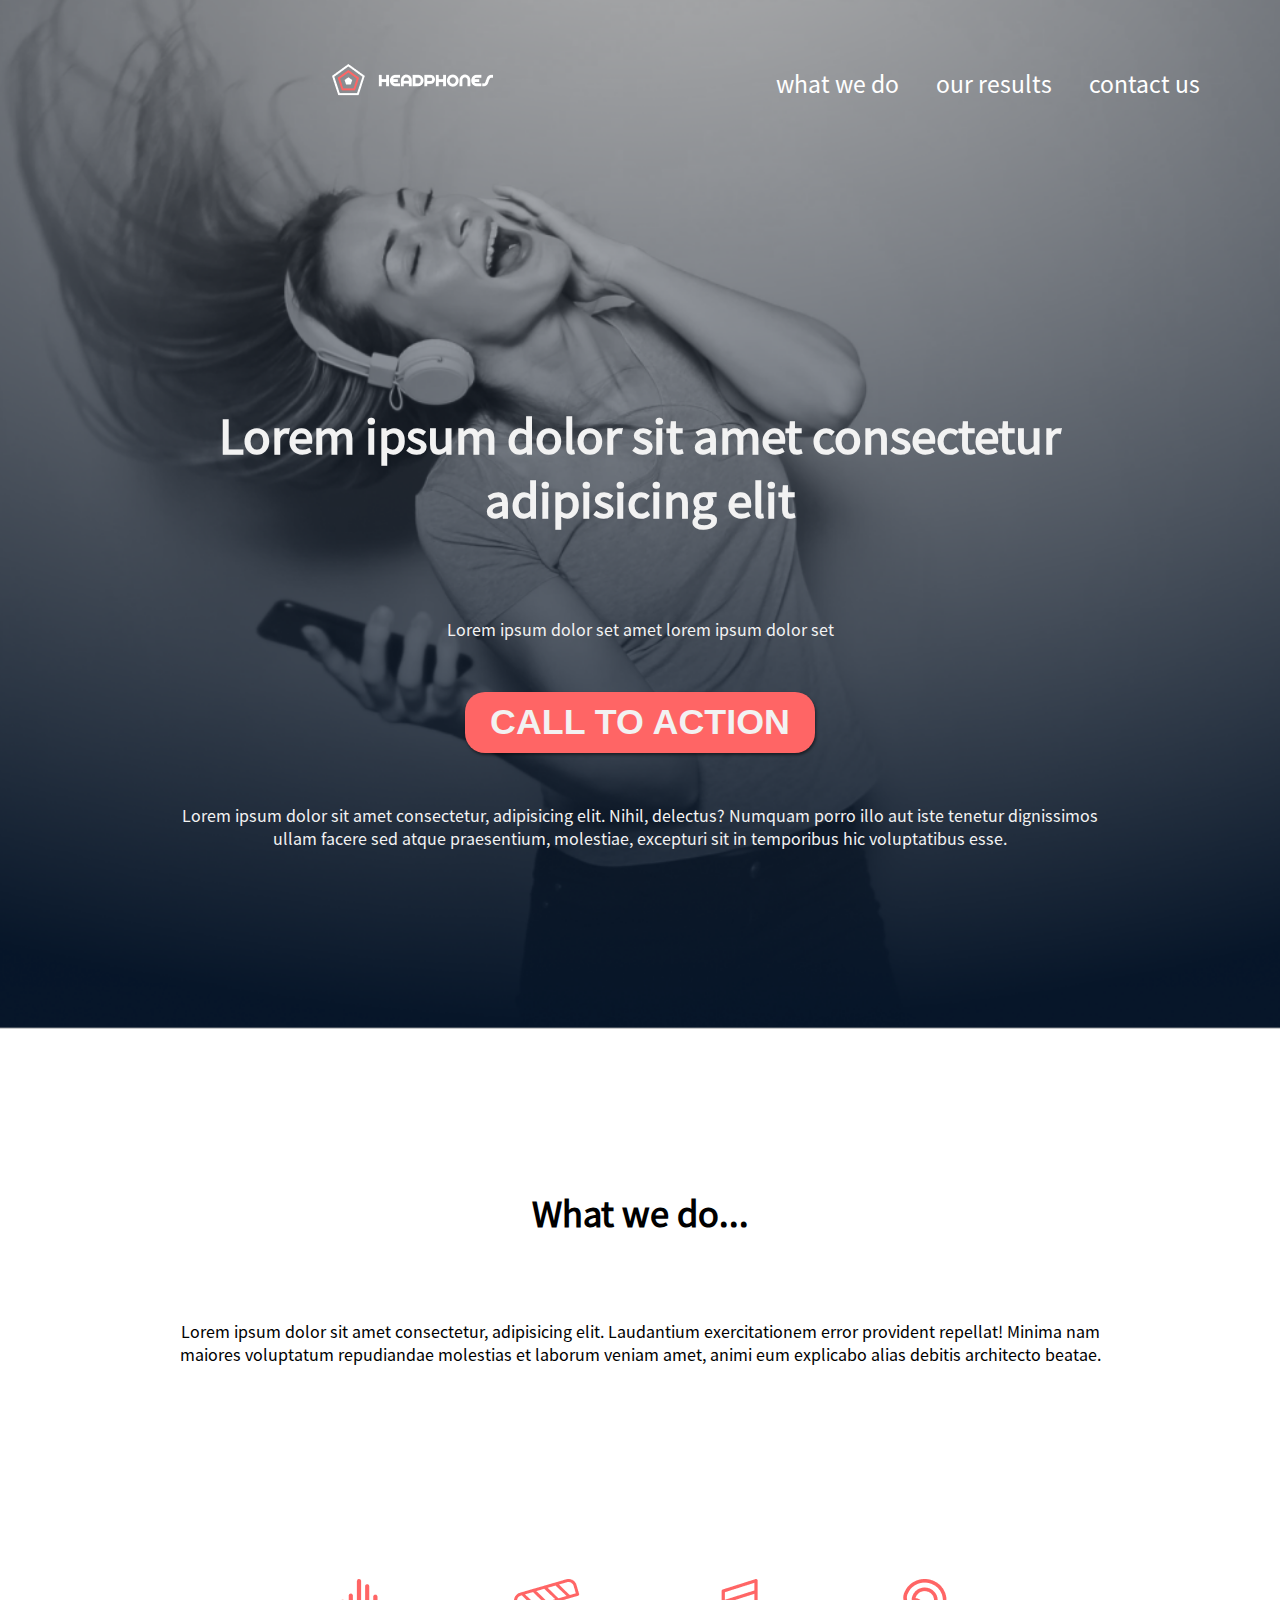
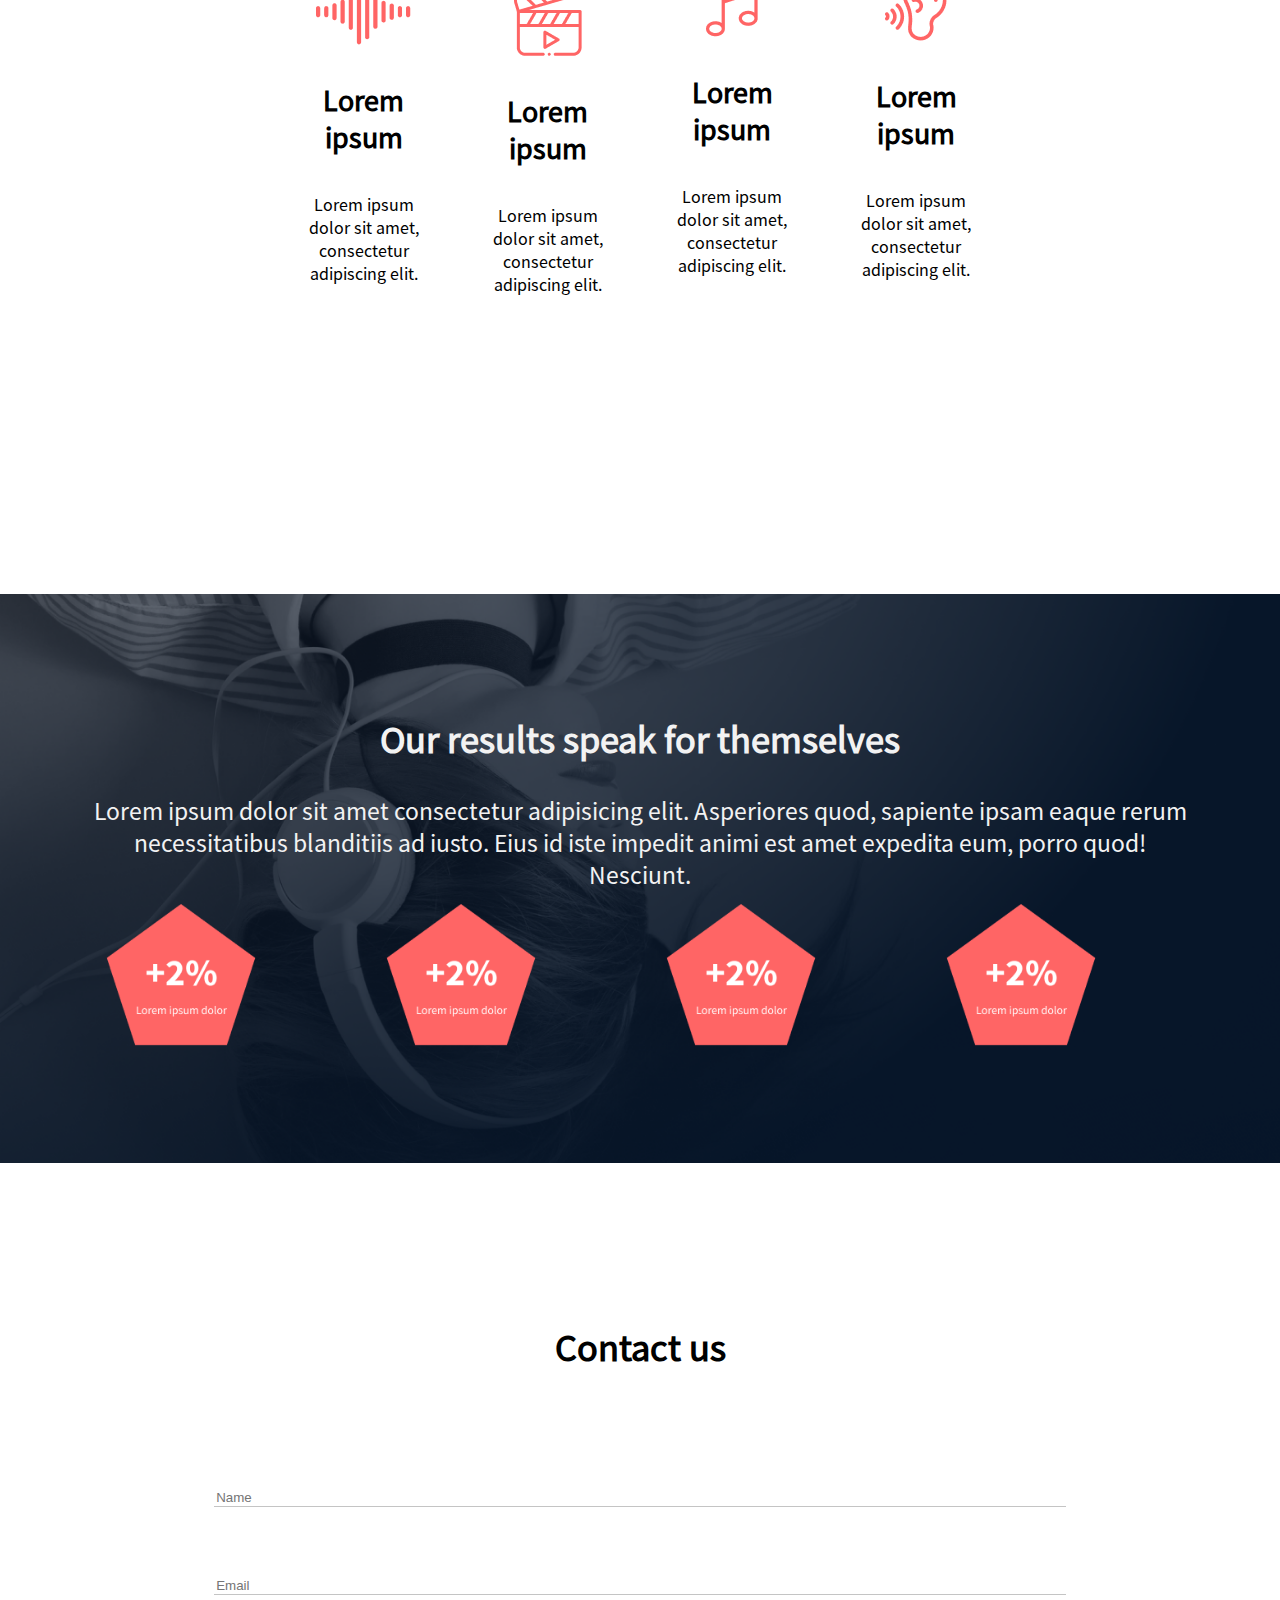
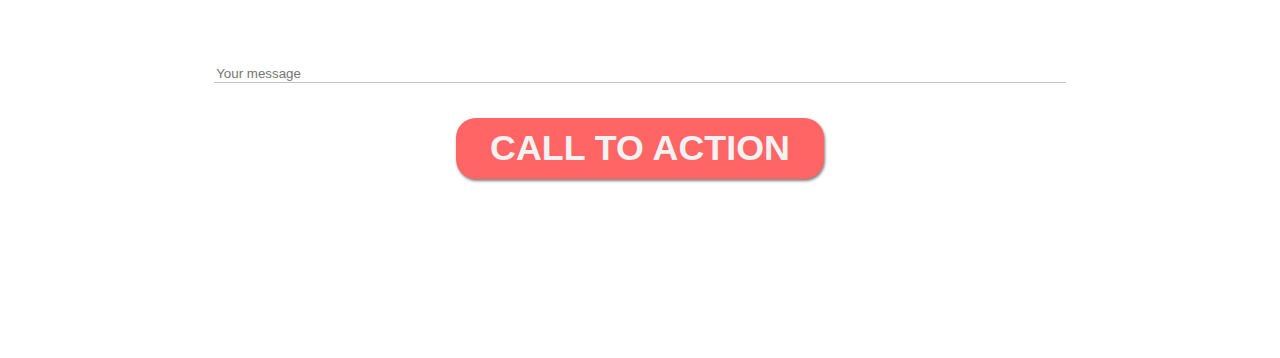
<file: 3-index.html>
<!DOCTYPE html>
<html lang="en">
<head>
    <meta charset="UTF-8">
    <meta name="viewport" content="width=device-width, initial-scale=1.0">
    <title>HEADPHONES</title>
    <link rel="stylesheet" href="3-styles.css">
</head>
<body>
    <div class="hero">
        <header>
            <input type="checkbox" id="menu-toggle">
            <label for="menu-toggle" class="menu-icon">&#9776;</label>
            <div class="logo">
                <a href="">
                    <img src="assets/images/logo.png" alt="company logo">
                </a>
            </div>
            <nav class="navlinks">
                <ul>
                    <li><a href="#">what we do</a></li>
                    <li><a href="#">our results</a></li>
                    <li><a href="#">contact us</a></li>
                </ul>
            </nav>
        </header>
            <section id="banner">
                <div class="banner-content">
                    <h1>Lorem ipsum dolor sit amet consectetur adipisicing elit</h1>
                    <p>Lorem ipsum dolor set amet lorem ipsum dolor set</p>
                    <button>CALL TO ACTION</button>
                    <p>Lorem ipsum dolor sit amet consectetur, adipisicing elit. Nihil, delectus? Numquam porro illo aut iste tenetur dignissimos ullam facere sed atque praesentium, molestiae, excepturi sit in temporibus hic voluptatibus esse.</p>
                </div>
            </section>
    </div>
    
        <section id="services">
            <h2>What we do...</h2>
            <p>Lorem ipsum dolor sit amet consectetur, adipisicing elit. Laudantium exercitationem error provident repellat! Minima nam maiores voluptatum repudiandae molestias et laborum veniam amet, animi eum explicabo alias debitis architecto beatae.</p>
            <div class="service-item-container">
                <div class="service-item">
                    <img src="assets/images/sound-frecuency.png" alt="Partial sound wave">
                    <h3>Lorem ipsum</h3>
                    <p>Lorem ipsum dolor sit amet, consectetur adipiscing elit.</p>
                </div>
                <div class="service-item">
                    <img src="assets/images/video.png" alt="Video">
                    <h3>Lorem ipsum</h3>
                    <p>Lorem ipsum dolor sit amet, consectetur adipiscing elit.</p>
                </div>
                <div class="service-item">
                    <img src="assets/images/music.png" alt="Music">
                    <h3>Lorem ipsum</h3>
                    <p>Lorem ipsum dolor sit amet, consectetur adipiscing elit.</p>
                </div>
                <div class="service-item">
                    <img src="assets/images/hearing.png" alt="Hearing aid">
                    <h3>Lorem ipsum</h3>
                    <p>Lorem ipsum dolor sit amet, consectetur adipiscing elit.</p>
                </div>
            </div>
        </section>
        <section id="results">
            <h2>Our results speak for themselves</h2>
            <p>Lorem ipsum dolor sit amet consectetur adipisicing elit. Asperiores quod, sapiente ipsam eaque rerum necessitatibus blanditiis ad iusto. Eius id iste impedit animi est amet expedita eum, porro quod! Nesciunt.</p>
            <div class="numbers">
                <img src="assets/images/dot_1.png" alt="">
                <img src="assets/images/dot_1.png" alt="">
                <img src="assets/images/dot_1.png" alt="">
                <img src="assets/images/dot_1.png" alt="">
            </div>
        </section>
        <section id="contact">
            <h2>Contact us</h2>
            <form>
                <input type="text" placeholder="Name">
                <input type="text" placeholder="Email">
                <input type="text" placeholder="Your message">
                <button class="cta">CALL TO ACTION</button>
            </form>
        </section>
</body>
</html>
</file>
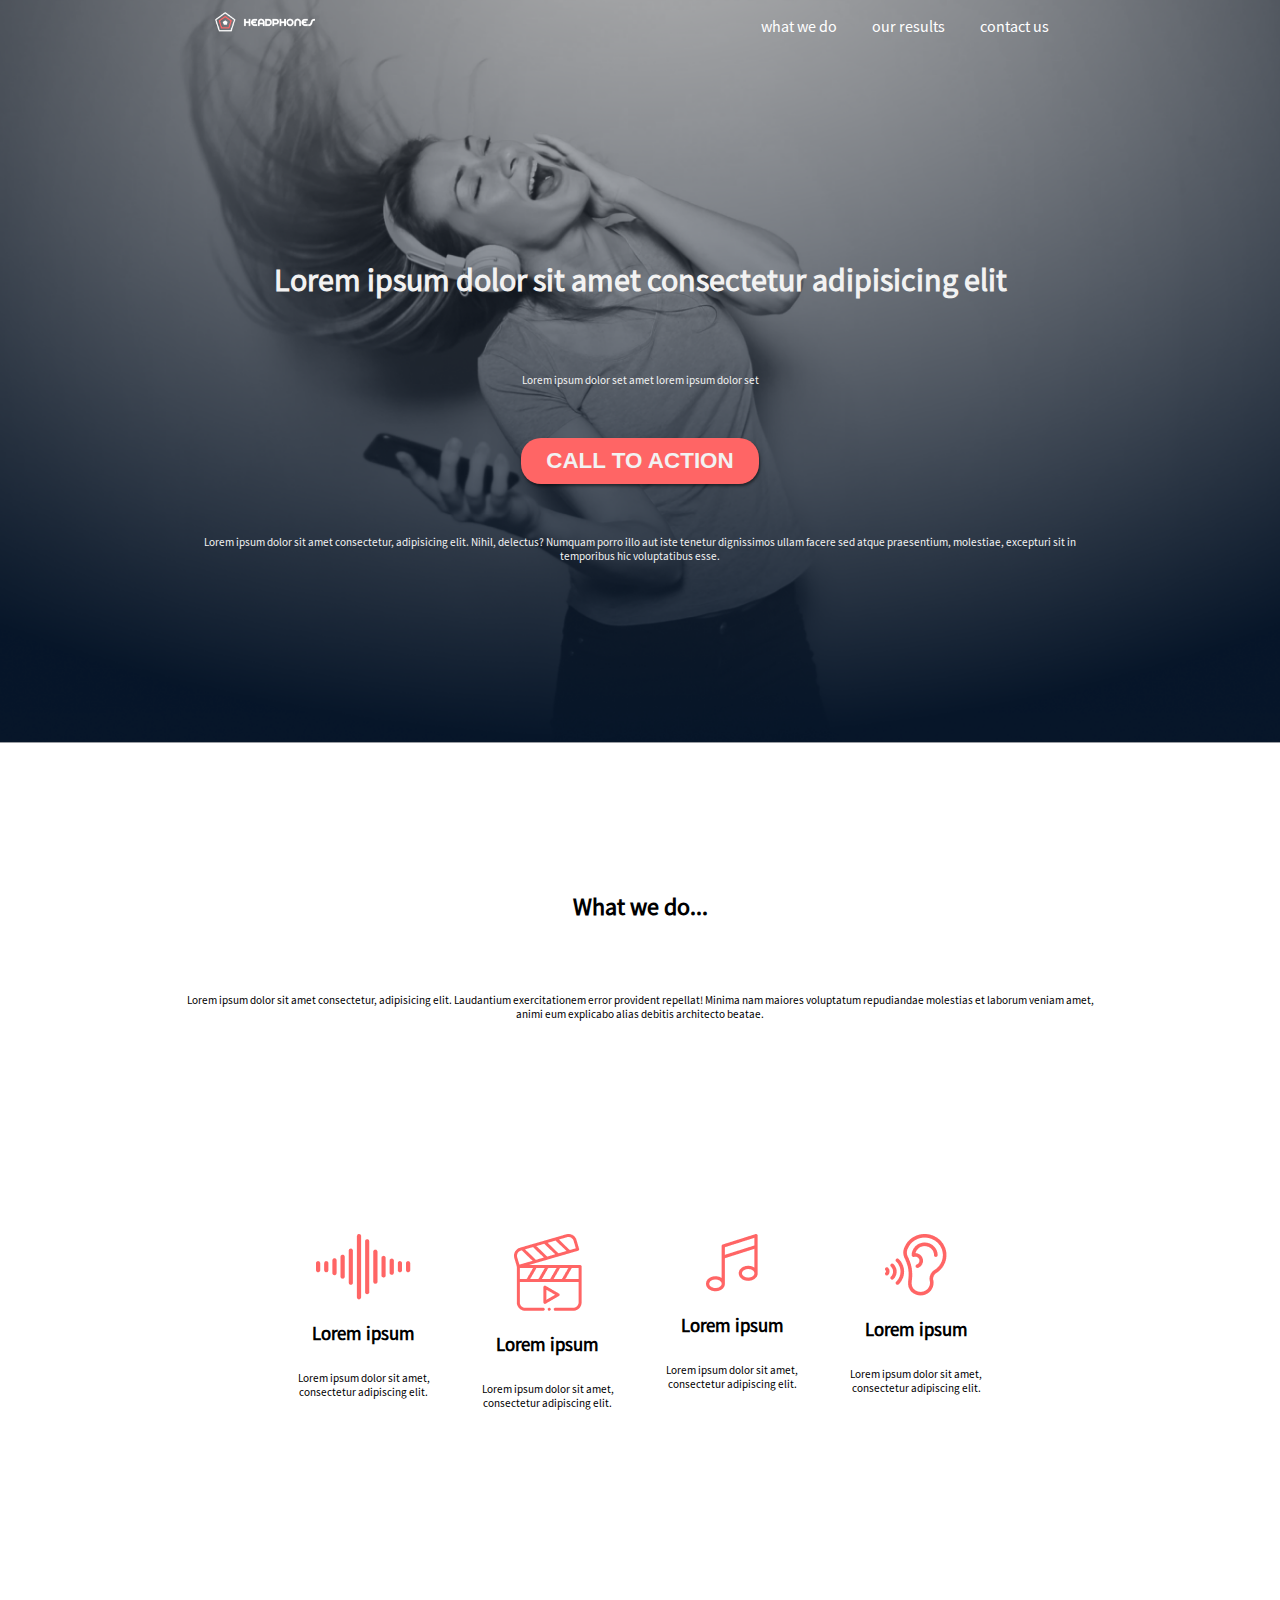
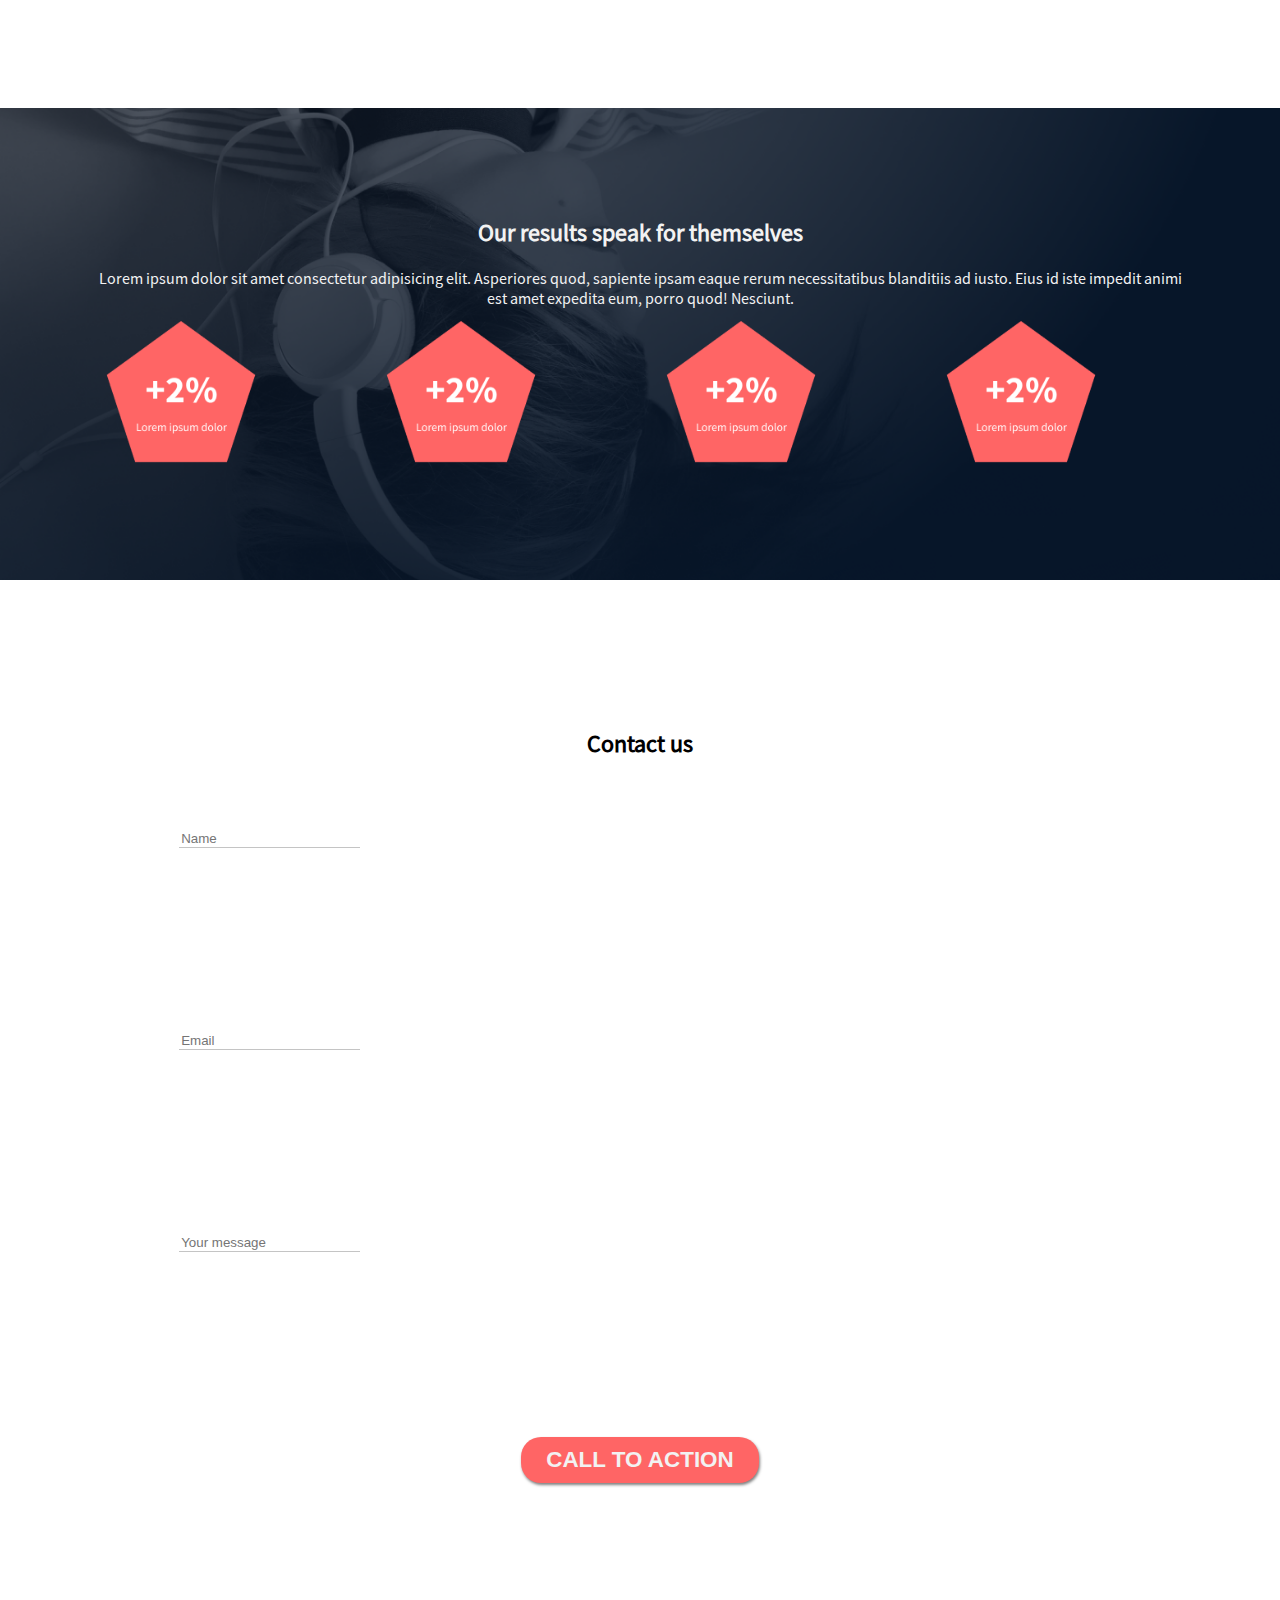
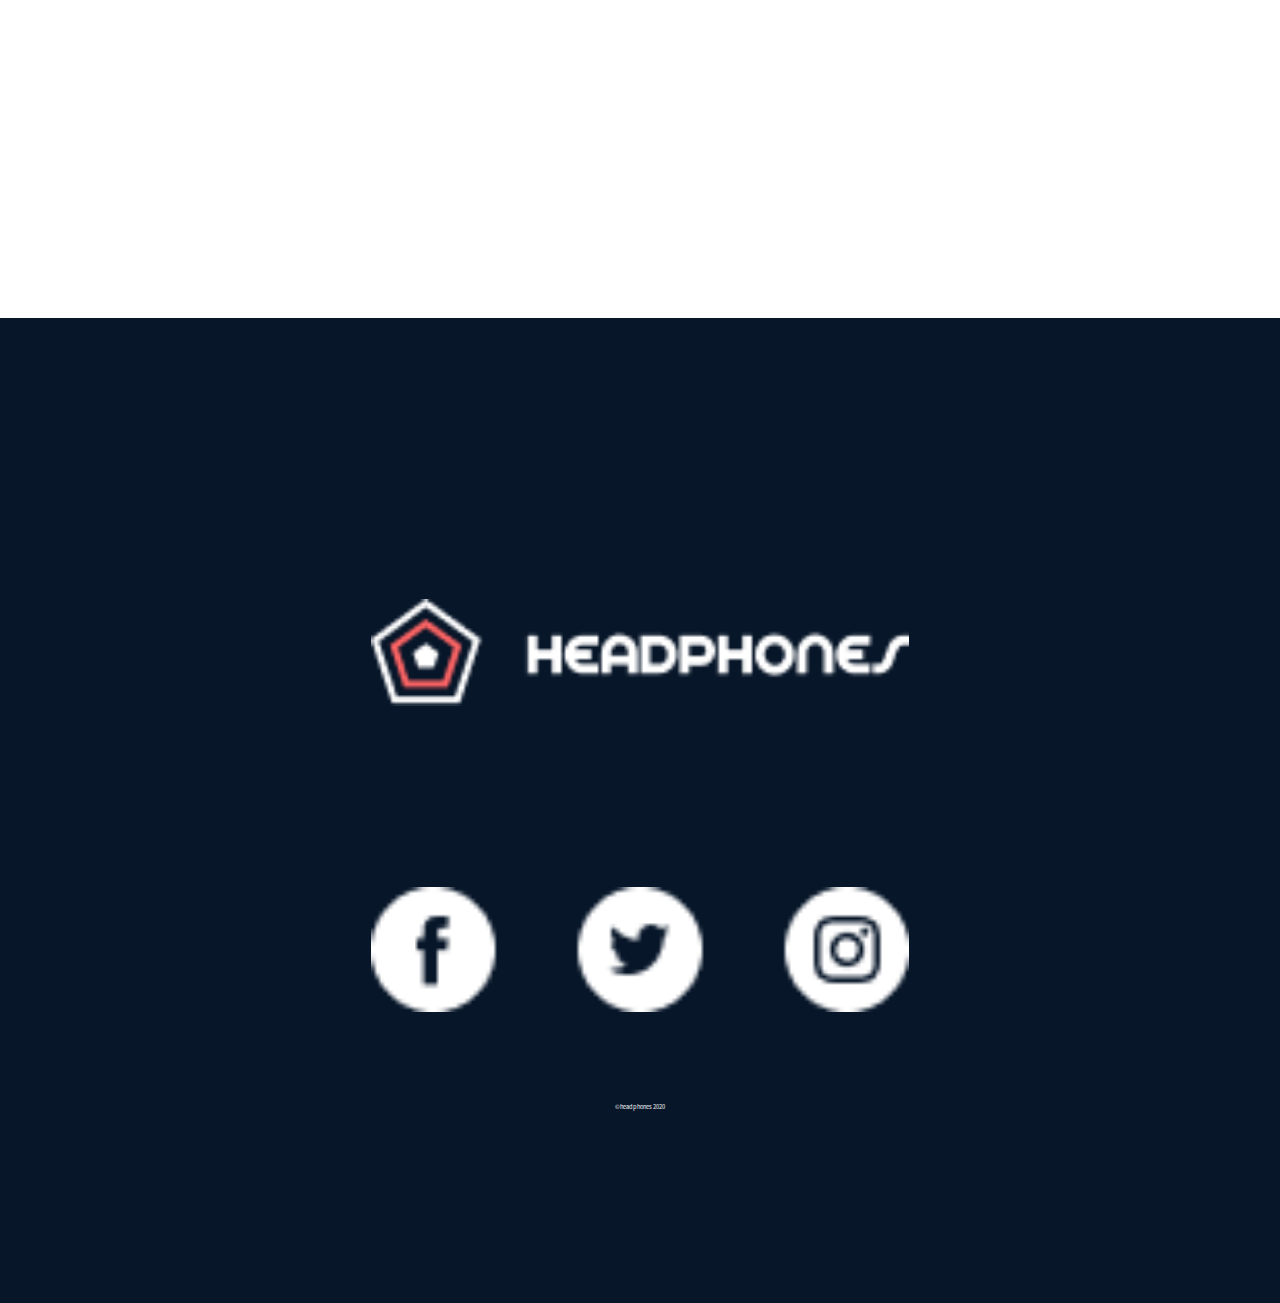
<file: 4-index.html>
<!DOCTYPE html>
<html lang="en">
<head>
    <meta charset="UTF-8">
    <meta name="viewport" content="width=device-width, initial-scale=1.0">
    <title>HEADPHONES</title>
    <link rel="stylesheet" href="styles/styles.css">
</head>
<body>
    <div class="hero">
        <header>
            <div class="logo">
                <a href="">
                    <img src="assets/images/logo.png" alt="company logo">
                </a>
            </div>
            <div class="navlinks">
                <ul>
                    <a href="#"><li>what we do</li></a>
                    <a href="#"><li>our results</li></a>
                    <a href="#"><li>contact us</li></a>
                </ul>
            </div>
        </header>
            <section id="banner">
                <div class="banner-content">
                    <h1>Lorem ipsum dolor sit amet consectetur adipisicing elit</h1>
                    <p>Lorem ipsum dolor set amet lorem ipsum dolor set</p>
                    <button>CALL TO ACTION</button>
                    <p>Lorem ipsum dolor sit amet consectetur, adipisicing elit. Nihil, delectus? Numquam porro illo aut iste tenetur dignissimos ullam facere sed atque praesentium, molestiae, excepturi sit in temporibus hic voluptatibus esse.</p>
                </div>
            </section>
    </div>
    
        <section id="services">
            <h2>What we do...</h2>
            <p>Lorem ipsum dolor sit amet consectetur, adipisicing elit. Laudantium exercitationem error provident repellat! Minima nam maiores voluptatum repudiandae molestias et laborum veniam amet, animi eum explicabo alias debitis architecto beatae.</p>
            <div class="service-item-container">
                <div class="service-item">
                    <img src="assets/images/sound-frecuency.png" alt="Partial sound wave">
                    <h3>Lorem ipsum</h3>
                    <p>Lorem ipsum dolor sit amet, consectetur adipiscing elit.</p>
                </div>
                <div class="service-item">
                    <img src="assets/images/video.png" alt="Video">
                    <h3>Lorem ipsum</h3>
                    <p>Lorem ipsum dolor sit amet, consectetur adipiscing elit.</p>
                </div>
                <div class="service-item">
                    <img src="assets/images/music.png" alt="Music">
                    <h3>Lorem ipsum</h3>
                    <p>Lorem ipsum dolor sit amet, consectetur adipiscing elit.</p>
                </div>
                <div class="service-item">
                    <img src="assets/images/hearing.png" alt="Hearing aid">
                    <h3>Lorem ipsum</h3>
                    <p>Lorem ipsum dolor sit amet, consectetur adipiscing elit.</p>
                </div>
            </div>
        </section>
        <section id="results">
            <h2>Our results speak for themselves</h2>
            <p>Lorem ipsum dolor sit amet consectetur adipisicing elit. Asperiores quod, sapiente ipsam eaque rerum necessitatibus blanditiis ad iusto. Eius id iste impedit animi est amet expedita eum, porro quod! Nesciunt.</p>
            <div class="numbers">
                <img src="assets/images/dot_1.png" alt="">
                <img src="assets/images/dot_1.png" alt="">
                <img src="assets/images/dot_1.png" alt="">
                <img src="assets/images/dot_1.png" alt="">
            </div>
        </section>
        <section id="contact">
            <h2>Contact us</h2>
            <form>
                <input type="text" placeholder="Name">
                <input type="text" placeholder="Email">
                <input type="text" placeholder="Your message">
                <button class="cta">CALL TO ACTION</button>
            </form>
        </section>
    <footer>
        <div>
            <div class="row">
                <div class="footer-logo">
                    <img src="assets/images/logo.png" alt="">
                </div>
                <div class="socials">
                    <a href="#">
                        <img src="assets/images/social_icons.png" alt="">
                    </a>

                </div>
            </div>           
        </div>
        <p>&copy;headphones 2020</p>
    </footer>
</body>
</html>
</file>
<file: styles/styles.css>
/* variables */

:root {
    --primary: #FF6565;
}

/* reset */

body,p,a,ul,li {
    margin: 0;
    padding: 0;
    text-decoration: none;
    list-style-type: none;
    text-align: center;    
}

/* base styles */

body {
    font-family: 'Source San Pro';
    overflow-x: hidden;
}

button {
    background: var(--primary);
    border-radius: 20px;
    color: #f2f2f2;
    padding: 10px 25px;
    text-transform: uppercase;
    box-shadow: 1px 2px 3px rgba(0, 2, 0, 0.5);
    border: none;
    font-weight: 600;
    font-size: 0.5em;
}

button:hover {
    opacity: 0.9;
    color: rgb(63, 63, 63);
    box-shadow: none;

}

/* fonts */
@font-face {
    font-family: 'Source San Pro';
    src: url('../assets/fonts/SourceSansPro-Regular.otf');
}

section {
    padding: 10%;
}

.hero {
    background-image: url('../assets/images/background.png');
    background-repeat: no-repeat;
    background-position: center;
    background-size: cover;
    color: #f2f2f2;
}

.logo img {
    width:100px;
    margin-top: 12px;

}

.navlinks {
    display: none;
}

.banner-content h1 {
    padding: 75px 7px 0;
}

.banner-content p, #services p {
    font-size: 0.7em;
    padding: 5%;
}


.service-item-container {
    padding: 15%;
    margin-top: 30%;
}

.service-item {
    margin: 5%;
}


#results {
    background-image: url('../assets/images/background-results.png');
    background-repeat: no-repeat;
    background-position: center;
    background-size: cover;
    color: #f2f2f2;
    padding: 7%;
}

.numbers img {
    width: 60%;
    margin: 5%;
}

#contact form {
    padding: 5%;
    margin-bottom: 25%;
}

#contact input {
    outline: 0;
    border-width: 0 0 1px;
    border-color: rgb(196, 196, 196);
    margin-bottom: 20%;
}


footer {
    background-color: #071629;
    color: #f2f2f2;
    padding: 15%;
    font-size: .4em;
}

footer img {
    width: 60%;
    margin: 5%;
    padding: 5%;
}

/* responsive styles */


/* tablet */
@media screen and (min-width: 480px) {
    .numbers, .service-item-container{
        display: grid;
        grid-template-columns: 6fr 6fr;
        grid-column-gap: 20px;
        grid-row-gap: 20px;
        justify-items: stretch;
        align-items: stretch;
    }
    .service-item-container {
        margin-top: 0;
    }
    form input {
        display: block;
    }

    button {
        font-size: 1em;
    }
}

/* desktop */
@media screen and (min-width: 1000px) {
    header {
        display: flex;
        justify-content: space-around;
    }
    .navlinks {
        display: inline;
        margin-top: 16px;

    }

    .navlinks li {
        display: inline;
    }

    .navlinks ul a {
        color: white;
        text-align: center;
        padding: 12px 16px;
        text-decoration: none;
      }

    .numbers, .service-item-container {
        display: grid;
        grid-template-columns: repeat(4, 1fr);
        grid-column-gap: 20px;
        grid-row-gap: 20px;
        justify-items: stretch;
        align-items: stretch;
    }
    .service-item-container {
        margin-top: 0;
    }
    button {
        font-size: 1.4em;
    }
}
</file>
<file: 0-styles.css>
/* variables */

:root {
    --primary: #FF6565;
}

/* reset */

body,p,a,ul,li {
    margin: 0;
    padding: 0;
    text-decoration: none;
    list-style-type: none;
    text-align: center;    
}

/* base styles */

body {
    font-family: 'Source San Pro';
    overflow-x: hidden;
}

button {
    background: var(--primary);
    border-radius: 20px;
    color: #f2f2f2;
    padding: 10px 25px;
    text-transform: uppercase;
    box-shadow: 1px 2px 3px rgba(0, 2, 0, 0.5);
    border: none;
    font-weight: 600;
    font-size: 0.5em;
}

button:hover {
    opacity: 0.9;
    color: rgb(63, 63, 63);
    box-shadow: none;

}

/* fonts */
@font-face {
    font-family: 'Source San Pro';
    src: url('../assets/fonts/SourceSansPro-Regular.otf');
}

section {
    padding: 10%;
}

.hero {
    background-image: url('../assets/images/background.png');
    background-repeat: no-repeat;
    background-position: center;
    background-size: cover;
    color: #f2f2f2;
}

header {
    display: flex;
    padding: 5%;
    align-items: center;
}

#menu-toggle {
    display: none;
}

.logo {
    margin: 0 auto;
}


.navlinks {
    display: none;
}

.navlinks a {
    text-decoration: none;
    color: inherit;
}

#menu-toggle:checked ~ .navlinks {
    display: flex; /* Show the menu when the checkbox is checked */
    flex-direction: column;
    position: absolute;
    font-weight: 900;
    top: 80px;
    left: 0;
    width: 100%;
}

.banner-content h1 {
    padding: 75px 7px 0;
}

.banner-content p, #services p {
    font-size: 0.7em;
    padding: 5%;
}


/* responsive styles */

/* tablet */
@media screen and (min-width: 480px) {
    body {
        font-size: 1.2em;
    }

    .menu-icon {
        display: none;
    }

    header {
        display: flex;
        justify-content: space-around;
    }
    .navlinks {
        display: inline;

    }

    .navlinks li {
        display: inline;
    }

    .navlinks ul a {
        color: white;
        text-align: center;
        padding: 6px 8px;
        text-decoration: none;
        font-size: 1em;
      }
    
    
    


}

/* desktop */
@media screen and (min-width: 1000px) {
    body {
        font-size: 1.6em;
    }

    .menu-icon {
        display: none;
    }

    header {
        display: flex;
        justify-content: space-around;
    }
    .navlinks {
        display: inline;

    }

    .navlinks li {
        display: inline;
    }

    .navlinks ul a {
        color: white;
        text-align: center;
        padding: 12px 16px;
        text-decoration: none;
      }

  
}
</file>
<file: 100-styles.css>
/* variables */

:root {
    --primary: #FF6565;
}

/* reset */

body,p,a,ul,li {
    margin: 0;
    padding: 0;
    text-decoration: none;
    list-style-type: none;
    text-align: center;    
}

/* base styles */

body {
    font-family: 'Source San Pro';
    overflow-x: hidden;
}

button {
    background: var(--primary);
    border-radius: 20px;
    color: #f2f2f2;
    padding: 10px 25px;
    text-transform: uppercase;
    box-shadow: 1px 2px 3px rgba(0, 2, 0, 0.5);
    border: none;
    font-weight: 600;
    font-size: 0.5em;
}

button:hover {
    opacity: 0.9;
    color: rgb(63, 63, 63);
    box-shadow: none;

}

/* fonts */
@font-face {
    font-family: 'Source San Pro';
    src: url('../assets/fonts/SourceSansPro-Regular.otf');
}

section {
    padding: 10%;
}

.hero {
    background-image: url('../assets/images/background.png');
    background-repeat: no-repeat;
    background-position: center;
    background-size: cover;
    color: #f2f2f2;
}

header {
    display: flex;
    padding: 5%;
    align-items: center;
}

#menu-toggle {
    display: none;
}

.logo {
    margin: 0 auto;
}


.navlinks {
    display: none;
}

.navlinks a {
    text-decoration: none;
    color: inherit;
}

#menu-toggle:checked ~ .navlinks {
    display: flex; /* Show the menu when the checkbox is checked */
    flex-direction: column;
    position: absolute;
    font-weight: 900;
    top: 80px;
    left: 0;
    width: 100%;
}

.banner-content h1 {
    padding: 75px 7px 0;
}

.banner-content p, #services p {
    font-size: 0.7em;
    padding: 5%;
}


.service-item-container {
    padding: 15%;
    margin-top: 30%;
}

.service-item {
    margin: 5%;
}


#results {
    background-image: url('../assets/images/background-results.png');
    background-repeat: no-repeat;
    background-position: center;
    background-size: cover;
    color: #f2f2f2;
    padding: 7%;
}

/* .numbers img {
    width: 60%;
    margin: 5%;
} */

.numbers .pentagon {
    width: 200px;
    height: 200px;
    margin: 5%;
    position: relative;
    background-color: var(--primary);
    clip-path: polygon(50% 0%, 100% 38%, 82% 100%, 18% 100%, 0% 38%);
    display: flex;
    flex-direction: column;
    justify-content: center;
    align-items: center;
  }
  
  .text {
    font-size: 24px;
    color: #fff;
    margin-bottom: 10px;
  }
  
  .lorem {
    font-size: 18px;
    color: #fff;
  }
  

#contact form {
    padding: 5%;
    margin-bottom: 25%;
}

#contact input {
    outline: 0;
    border-width: 0 0 1px;
    border-color: rgb(196, 196, 196);
    margin-bottom: 20%;
}


footer {
    background-color: #071629;
    color: #f2f2f2;
    padding: 15%;
    font-size: .4em;
}

footer img {
    width: 60%;
    margin: 5%;
    padding: 5%;
}

/* responsive styles */

/* tablet */
@media screen and (min-width: 480px) {
    body {
        font-size: 1.2em;
    }

    .menu-icon {
        display: none;
    }

    header {
        display: flex;
        justify-content: space-around;
    }
    .navlinks {
        display: inline;

    }

    .navlinks li {
        display: inline;
    }

    .navlinks ul a {
        color: white;
        text-align: center;
        padding: 6px 8px;
        text-decoration: none;
        font-size: 1em;
      }
    
    .numbers, .service-item-container{
        display: grid;
        grid-template-columns: 6fr 6fr;
        grid-column-gap: 20px;
        grid-row-gap: 20px;
        justify-items: stretch;
        align-items: stretch;
    }
    .service-item-container {
        margin-top: 0;
    }
    form input {
        display: block;
    }

    button {
        font-size: 1em;
    }

    footer {
        padding: 5%;
    }

    footer p {
        font-size: 1.2em;
    }

    .footer-logo img {
        width: 25%;
        padding: 0;
    }

    .socials img {
        width: 15%;
        padding: 0;
    }

    #contact form {
        display: flex;
        flex-direction: column;
        justify-content: center;
        margin-bottom: 0;
    }
    
    #contact input {
        outline: 0;
        border-width: 0 0 1px;
        border-color: rgb(196, 196, 196);
        margin: 35px;
        
    }

    #contact button.cta {
        width: 40%;
        margin: 0 auto;
    }

    


}

/* desktop */
@media screen and (min-width: 1000px) {
    body {
        font-size: 1.6em;
    }

    .menu-icon {
        display: none;
    }

    header {
        display: flex;
        justify-content: space-around;
    }
    .navlinks {
        display: inline;

    }

    .navlinks li {
        display: inline;
    }

    .navlinks ul a {
        color: white;
        text-align: center;
        padding: 12px 16px;
        text-decoration: none;
      }

    .numbers, .service-item-container {
        display: grid;
        grid-template-columns: repeat(4, 1fr);
        grid-column-gap: 20px;
        grid-row-gap: 20px;
        justify-items: stretch;
        align-items: stretch;
    }
    .service-item-container {
        margin-top: 0;
    }
    button {
        font-size: 1.4em;
    }

    footer {
        padding: 5%;
    }

    footer p {
        font-size: 1.2em;
    }

    .footer-logo img {
        width: 25%;
        padding: 0;
    }

    .socials img {
        width: 15%;
        padding: 0;
    }

    #contact {
        margin-bottom: 0;
    }

    #contact form {
        display: flex;
        flex-direction: column;
        justify-content: center;
        margin-bottom: 0;
    }
    
    #contact input {
        outline: 0;
        border-width: 0 0 1px;
        border-color: rgb(196, 196, 196);
        margin: 35px;
        
    }

    #contact button.cta {
        width: 40%;
        margin: 0 auto;
    }
}
</file>
<file: 101-styles.css>
/* variables */

:root {
    --primary: #FF6565;
}

/* reset */

body,p,a,ul,li {
    margin: 0;
    padding: 0;
    text-decoration: none;
    list-style-type: none;
    text-align: center;    
}

/* base styles */

body {
    font-family: 'Source San Pro';
    overflow-x: hidden;
}

button {
    background: var(--primary);
    border-radius: 20px;
    color: #f2f2f2;
    padding: 10px 25px;
    text-transform: uppercase;
    box-shadow: 1px 2px 3px rgba(0, 2, 0, 0.5);
    border: none;
    font-weight: 600;
    font-size: 0.5em;
}

button:hover {
    opacity: 0.9;
    color: rgb(63, 63, 63);
    box-shadow: none;

}

/* fonts */
@font-face {
    font-family: 'Source San Pro';
    src: url('../assets/fonts/SourceSansPro-Regular.otf');
}

section {
    padding: 10%;
}

.hero {
    background-image: url('../assets/images/background.png');
    background-repeat: no-repeat;
    background-position: center;
    background-size: cover;
    color: #f2f2f2;
}

header {
    display: flex;
    padding: 5%;
    align-items: center;
}

#menu-toggle {
    display: none;
}

.logo {
    margin: 0 auto;
}


.navlinks {
    display: none;
}

.navlinks a {
    text-decoration: none;
    color: inherit;
}

#menu-toggle:checked ~ .navlinks {
    display: flex; /* Show the menu when the checkbox is checked */
    flex-direction: column;
    position: absolute;
    font-weight: 900;
    top: 80px;
    left: 0;
    width: 100%;
}

.banner-content h1 {
    padding: 75px 7px 0;
}

.banner-content p, #services p {
    font-size: 0.7em;
    padding: 5%;
}


.service-item-container {
    padding: 15%;
    margin-top: 30%;
}

.service-item {
    margin: 5%;
}

.service-item:hover {
    transform: scale(1.1);
  }


#results {
    background-image: url('../assets/images/background-results.png');
    background-repeat: no-repeat;
    background-position: center;
    background-size: cover;
    color: #f2f2f2;
    padding: 7%;
}

/* .numbers img {
    width: 60%;
    margin: 5%;
} */

.numbers .pentagon {
    width: 200px;
    height: 200px;
    position: relative;
    background-color: var(--primary);
    clip-path: polygon(50% 0%, 100% 38%, 82% 100%, 18% 100%, 0% 38%);
    display: flex;
    flex-direction: column;
    justify-content: center;
    align-items: center;
    transition: transform 0.3s ease-in-out;
  }
  
  .pentagon:hover {
    transform: scale(1.1);
  }
  
  .text {
    font-size: 24px;
    color: #fff;
    margin-bottom: 10px;
    opacity: 0;
    animation: text-animation 1.5s infinite ease-in-out alternate;
  }
  
  .lorem {
    font-size: 18px;
    color: #fff;
    opacity: 0;
    animation: lorem-animation 1.5s infinite ease-in-out alternate;
  }
  
  @keyframes text-animation {
    0% {
      opacity: 0;
      transform: rotate(0deg);
    }
    50% {
      opacity: 1;
      transform: rotate(180deg);
    }
    100% {
      opacity: 0;
      transform: rotate(360deg);
    }
  }
  
  @keyframes lorem-animation {
    0% {
      opacity: 0;
      transform: scale(0);
    }
    50% {
      opacity: 1;
      transform: scale(1.2);
    }
    100% {
      opacity: 0;
      transform: scale(1);
    }
  }
  

#contact form {
    padding: 5%;
    margin-bottom: 25%;
}

#contact input {
    outline: 0;
    border-width: 0 0 1px;
    border-color: rgb(196, 196, 196);
    margin-bottom: 20%;
}


footer {
    background-color: #071629;
    color: #f2f2f2;
    padding: 15%;
    font-size: .4em;
}

footer img {
    width: 60%;
    margin: 5%;
    padding: 5%;
}

/* responsive styles */

/* tablet */
@media screen and (min-width: 480px) {
    body {
        font-size: 1.2em;
    }

    .menu-icon {
        display: none;
    }

    header {
        display: flex;
        justify-content: space-around;
    }
    .navlinks {
        display: inline;

    }

    .navlinks li {
        display: inline;
    }

    .navlinks ul a {
        color: white;
        text-align: center;
        padding: 6px 8px;
        text-decoration: none;
        font-size: 1em;
      }
    
    .numbers, .service-item-container{
        display: grid;
        grid-template-columns: 6fr 6fr;
        grid-column-gap: 20px;
        grid-row-gap: 20px;
        justify-items: stretch;
        align-items: stretch;
    }
    .service-item-container {
        margin-top: 0;
    }
    form input {
        display: block;
    }

    button {
        font-size: 1em;
    }

    footer {
        padding: 5%;
    }

    footer p {
        font-size: 1.2em;
    }

    .footer-logo img {
        width: 25%;
        padding: 0;
    }

    .socials img {
        width: 15%;
        padding: 0;
    }

    #contact form {
        display: flex;
        flex-direction: column;
        justify-content: center;
        margin-bottom: 0;
    }
    
    #contact input {
        outline: 0;
        border-width: 0 0 1px;
        border-color: rgb(196, 196, 196);
        margin: 35px;
        
    }

    #contact button.cta {
        width: 40%;
        margin: 0 auto;
    }

    


}

/* desktop */
@media screen and (min-width: 1000px) {
    body {
        font-size: 1.6em;
    }

    .menu-icon {
        display: none;
    }

    header {
        display: flex;
        justify-content: space-around;
    }
    .navlinks {
        display: inline;

    }

    .navlinks li {
        display: inline;
    }

    .navlinks ul a {
        color: white;
        text-align: center;
        padding: 12px 16px;
        text-decoration: none;
      }

    .numbers, .service-item-container {
        display: grid;
        grid-template-columns: repeat(4, 1fr);
        grid-column-gap: 20px;
        grid-row-gap: 20px;
        justify-items: stretch;
        align-items: stretch;
    }
    .service-item-container {
        margin-top: 0;
    }
    button {
        font-size: 1.4em;
    }

    footer {
        padding: 5%;
    }

    footer p {
        font-size: 1.2em;
    }

    .footer-logo img {
        width: 25%;
        padding: 0;
    }

    .socials img {
        width: 15%;
        padding: 0;
    }

    #contact {
        margin-bottom: 0;
    }

    #contact form {
        display: flex;
        flex-direction: column;
        justify-content: center;
        margin-bottom: 0;
    }
    
    #contact input {
        outline: 0;
        border-width: 0 0 1px;
        border-color: rgb(196, 196, 196);
        margin: 35px;
        
    }

    #contact button.cta {
        width: 40%;
        margin: 0 auto;
    }
}
</file>
<file: 2-styles.css>
/* variables */

:root {
    --primary: #FF6565;
}

/* reset */

body,p,a,ul,li {
    margin: 0;
    padding: 0;
    text-decoration: none;
    list-style-type: none;
    text-align: center;    
}

/* base styles */

body {
    font-family: 'Source San Pro';
    overflow-x: hidden;
}

button {
    background: var(--primary);
    border-radius: 20px;
    color: #f2f2f2;
    padding: 10px 25px;
    text-transform: uppercase;
    box-shadow: 1px 2px 3px rgba(0, 2, 0, 0.5);
    border: none;
    font-weight: 600;
    font-size: 0.5em;
}

button:hover {
    opacity: 0.9;
    color: rgb(63, 63, 63);
    box-shadow: none;

}

/* fonts */
@font-face {
    font-family: 'Source San Pro';
    src: url('../assets/fonts/SourceSansPro-Regular.otf');
}

section {
    padding: 10%;
}

.hero {
    background-image: url('../assets/images/background.png');
    background-repeat: no-repeat;
    background-position: center;
    background-size: cover;
    color: #f2f2f2;
}

.logo img {
    width:100px;
    margin-top: 12px;

}

.navlinks {
    display: none;
}

.banner-content h1 {
    padding: 75px 7px 0;
}

.banner-content p, #services p {
    font-size: 0.7em;
    padding: 5%;
}


.service-item-container {
    padding: 15%;
    margin-top: 30%;
}

.service-item {
    margin: 5%;
}


#results {
    background-image: url('../assets/images/background-results.png');
    background-repeat: no-repeat;
    background-position: center;
    background-size: cover;
    color: #f2f2f2;
    padding: 7%;
}

.numbers img {
    width: 60%;
    margin: 5%;
}

#contact form {
    padding: 5%;
    margin-bottom: 25%;
}

#contact input {
    outline: 0;
    border-width: 0 0 1px;
    border-color: rgb(196, 196, 196);
    margin-bottom: 20%;
}


footer {
    background-color: #071629;
    color: #f2f2f2;
    padding: 15%;
    font-size: .4em;
}

footer img {
    width: 60%;
    margin: 5%;
    padding: 5%;
}

/* responsive styles */


/* tablet */
@media screen and (min-width: 480px) {
    .numbers, .service-item-container{
        display: grid;
        grid-template-columns: 6fr 6fr;
        grid-column-gap: 20px;
        grid-row-gap: 20px;
        justify-items: stretch;
        align-items: stretch;
    }
    .service-item-container {
        margin-top: 0;
    }
    form input {
        display: block;
    }

    button {
        font-size: 1em;
    }
}

/* desktop */
@media screen and (min-width: 1000px) {
    header {
        display: flex;
        justify-content: space-around;
    }
    .navlinks {
        display: inline;
        margin-top: 16px;

    }

    .navlinks li {
        display: inline;
    }

    .navlinks ul a {
        color: white;
        text-align: center;
        padding: 12px 16px;
        text-decoration: none;
      }

    .numbers, .service-item-container {
        display: grid;
        grid-template-columns: repeat(4, 1fr);
        grid-column-gap: 20px;
        grid-row-gap: 20px;
        justify-items: stretch;
        align-items: stretch;
    }
    .service-item-container {
        margin-top: 0;
    }
    button {
        font-size: 1.4em;
    }
}
</file>
<file: 3-styles.css>
/* variables */

:root {
    --primary: #FF6565;
}

/* reset */

body,p,a,ul,li {
    margin: 0;
    padding: 0;
    text-decoration: none;
    list-style-type: none;
    text-align: center;    
}

/* base styles */

body {
    font-family: 'Source San Pro';
    overflow-x: hidden;
}

button {
    background: var(--primary);
    border-radius: 20px;
    color: #f2f2f2;
    padding: 10px 25px;
    text-transform: uppercase;
    box-shadow: 1px 2px 3px rgba(0, 2, 0, 0.5);
    border: none;
    font-weight: 600;
    font-size: 0.5em;
}

button:hover {
    opacity: 0.9;
    color: rgb(63, 63, 63);
    box-shadow: none;

}

/* fonts */
@font-face {
    font-family: 'Source San Pro';
    src: url('../assets/fonts/SourceSansPro-Regular.otf');
}

section {
    padding: 10%;
}

.hero {
    background-image: url('../assets/images/background.png');
    background-repeat: no-repeat;
    background-position: center;
    background-size: cover;
    color: #f2f2f2;
}

header {
    display: flex;
    padding: 5%;
    align-items: center;
}

#menu-toggle {
    display: none;
}

.logo {
    margin: 0 auto;
}


.navlinks {
    display: none;
}

.navlinks a {
    text-decoration: none;
    color: inherit;
}

#menu-toggle:checked ~ .navlinks {
    display: flex; /* Show the menu when the checkbox is checked */
    flex-direction: column;
    position: absolute;
    font-weight: 900;
    top: 80px;
    left: 0;
    width: 100%;
}

.banner-content h1 {
    padding: 75px 7px 0;
}

.banner-content p, #services p {
    font-size: 0.7em;
    padding: 5%;
}


.service-item-container {
    padding: 15%;
    margin-top: 30%;
}

.service-item {
    margin: 5%;
}


#results {
    background-image: url('../assets/images/background-results.png');
    background-repeat: no-repeat;
    background-position: center;
    background-size: cover;
    color: #f2f2f2;
    padding: 7%;
}

.numbers img {
    width: 60%;
    margin: 5%;
}

#contact form {
    padding: 5%;
    margin-bottom: 25%;
}

#contact input {
    outline: 0;
    border-width: 0 0 1px;
    border-color: rgb(196, 196, 196);
    margin-bottom: 20%;
}


footer {
    background-color: #071629;
    color: #f2f2f2;
    padding: 15%;
    font-size: .4em;
}

footer img {
    width: 60%;
    margin: 5%;
    padding: 5%;
}

/* responsive styles */

/* tablet */
@media screen and (min-width: 480px) {
    body {
        font-size: 1.2em;
    }

    .menu-icon {
        display: none;
    }

    header {
        display: flex;
        justify-content: space-around;
    }
    .navlinks {
        display: inline;

    }

    .navlinks li {
        display: inline;
    }

    .navlinks ul a {
        color: white;
        text-align: center;
        padding: 6px 8px;
        text-decoration: none;
        font-size: 1em;
      }
    
    .numbers, .service-item-container{
        display: grid;
        grid-template-columns: 6fr 6fr;
        grid-column-gap: 20px;
        grid-row-gap: 20px;
        justify-items: stretch;
        align-items: stretch;
    }
    .service-item-container {
        margin-top: 0;
    }
    form input {
        display: block;
    }

    button {
        font-size: 1em;
    }

    footer {
        padding: 5%;
    }

    footer p {
        font-size: 1.2em;
    }

    .footer-logo img {
        width: 25%;
        padding: 0;
    }

    .socials img {
        width: 15%;
        padding: 0;
    }

    #contact form {
        display: flex;
        flex-direction: column;
        justify-content: center;
        margin-bottom: 0;
    }
    
    #contact input {
        outline: 0;
        border-width: 0 0 1px;
        border-color: rgb(196, 196, 196);
        margin: 35px;
        
    }

    #contact button.cta {
        width: 40%;
        margin: 0 auto;
    }

    


}

/* desktop */
@media screen and (min-width: 1000px) {
    body {
        font-size: 1.6em;
    }

    .menu-icon {
        display: none;
    }

    header {
        display: flex;
        justify-content: space-around;
    }
    .navlinks {
        display: inline;

    }

    .navlinks li {
        display: inline;
    }

    .navlinks ul a {
        color: white;
        text-align: center;
        padding: 12px 16px;
        text-decoration: none;
      }

    .numbers, .service-item-container {
        display: grid;
        grid-template-columns: repeat(4, 1fr);
        grid-column-gap: 20px;
        grid-row-gap: 20px;
        justify-items: stretch;
        align-items: stretch;
    }
    .service-item-container {
        margin-top: 0;
    }
    button {
        font-size: 1.4em;
    }

    footer {
        padding: 5%;
    }

    footer p {
        font-size: 1.2em;
    }

    .footer-logo img {
        width: 25%;
        padding: 0;
    }

    .socials img {
        width: 15%;
        padding: 0;
    }

    #contact {
        margin-bottom: 0;
    }

    #contact form {
        display: flex;
        flex-direction: column;
        justify-content: center;
        margin-bottom: 0;
    }
    
    #contact input {
        outline: 0;
        border-width: 0 0 1px;
        border-color: rgb(196, 196, 196);
        margin: 35px;
        
    }

    #contact button.cta {
        width: 40%;
        margin: 0 auto;
    }
}
</file>
